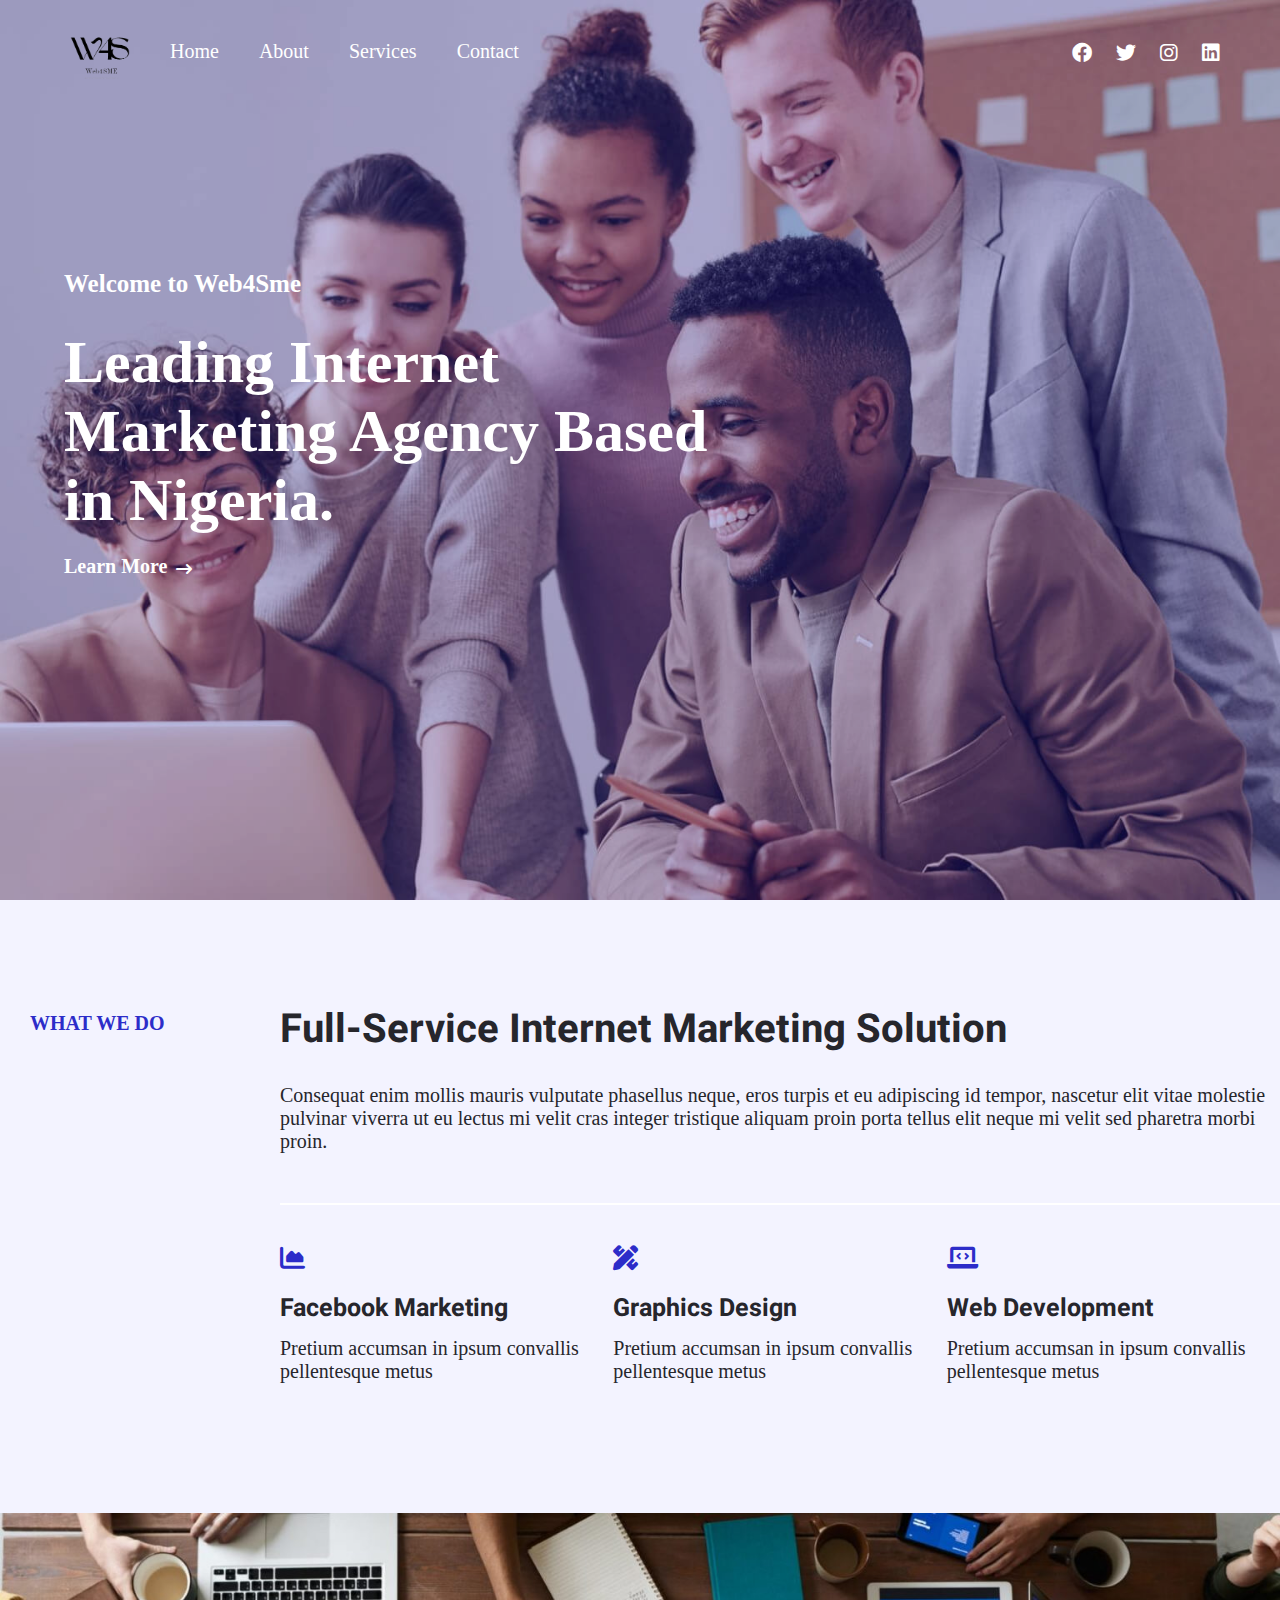
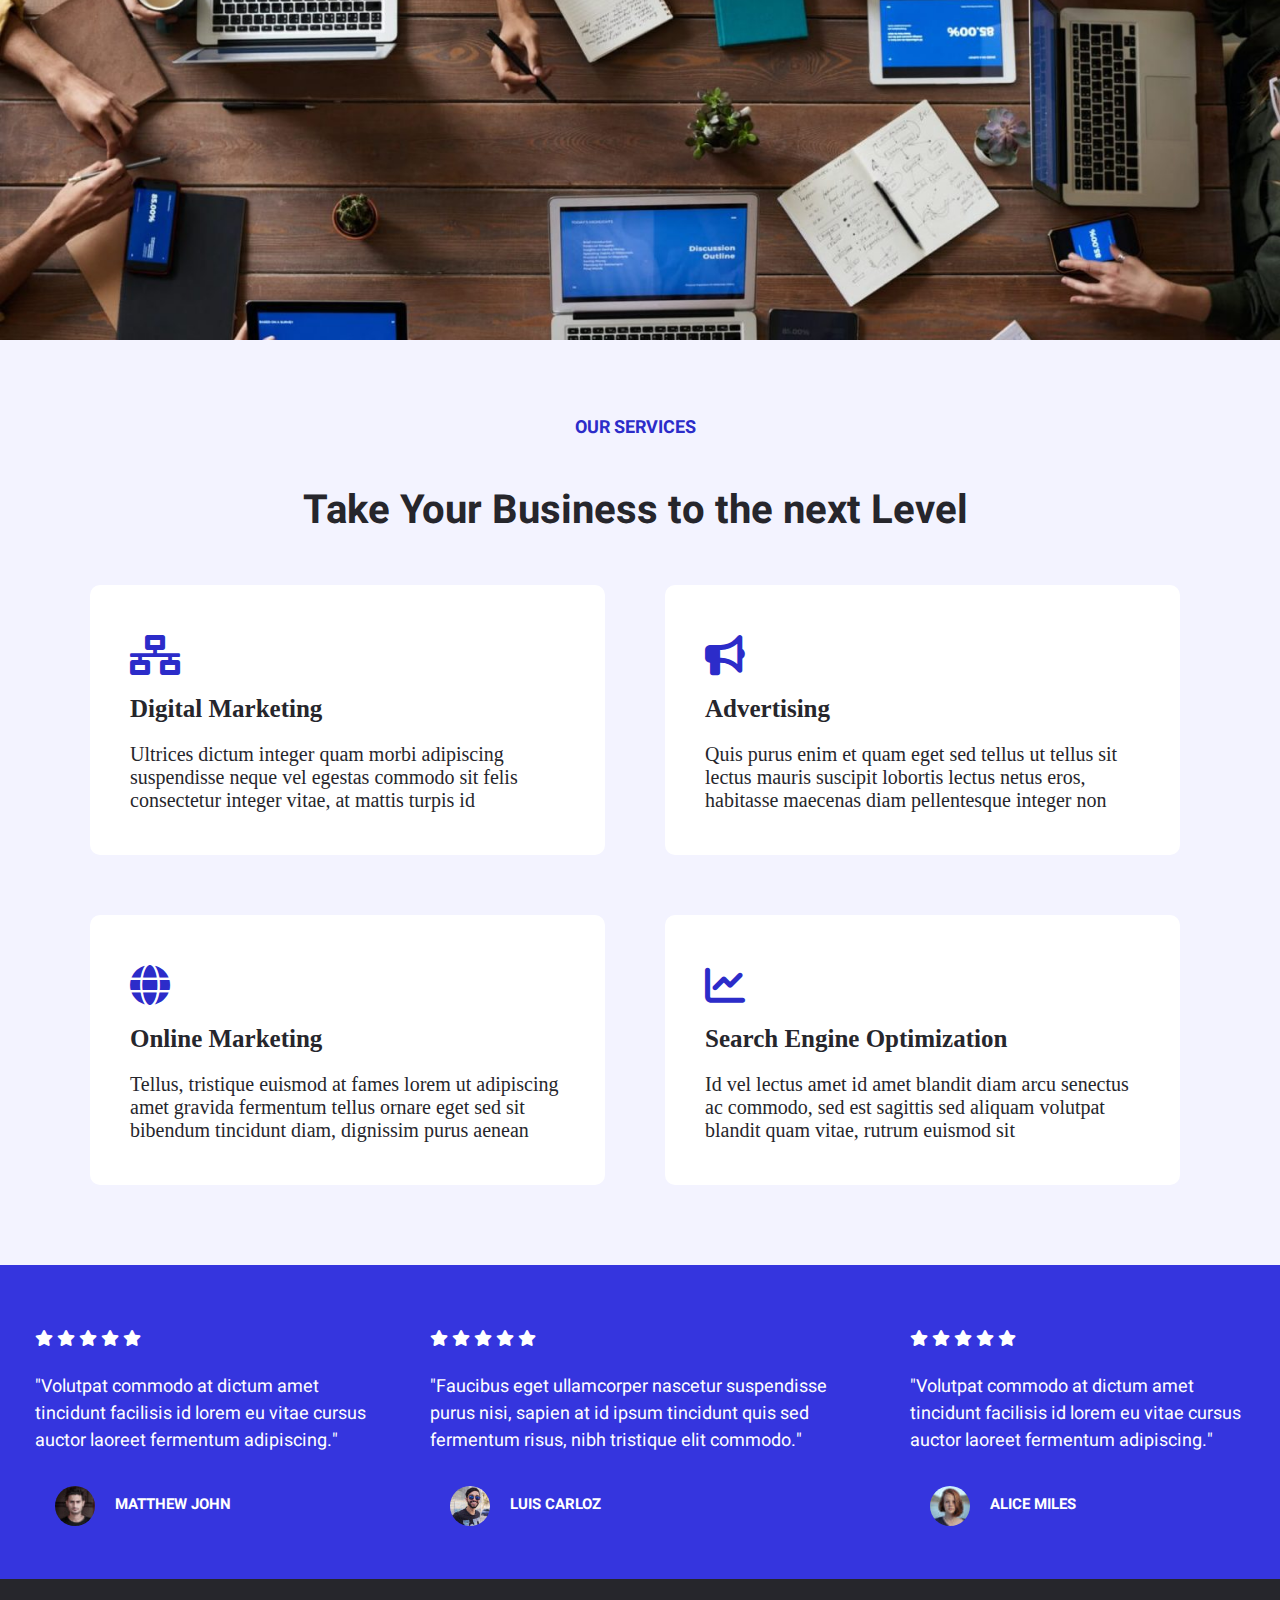
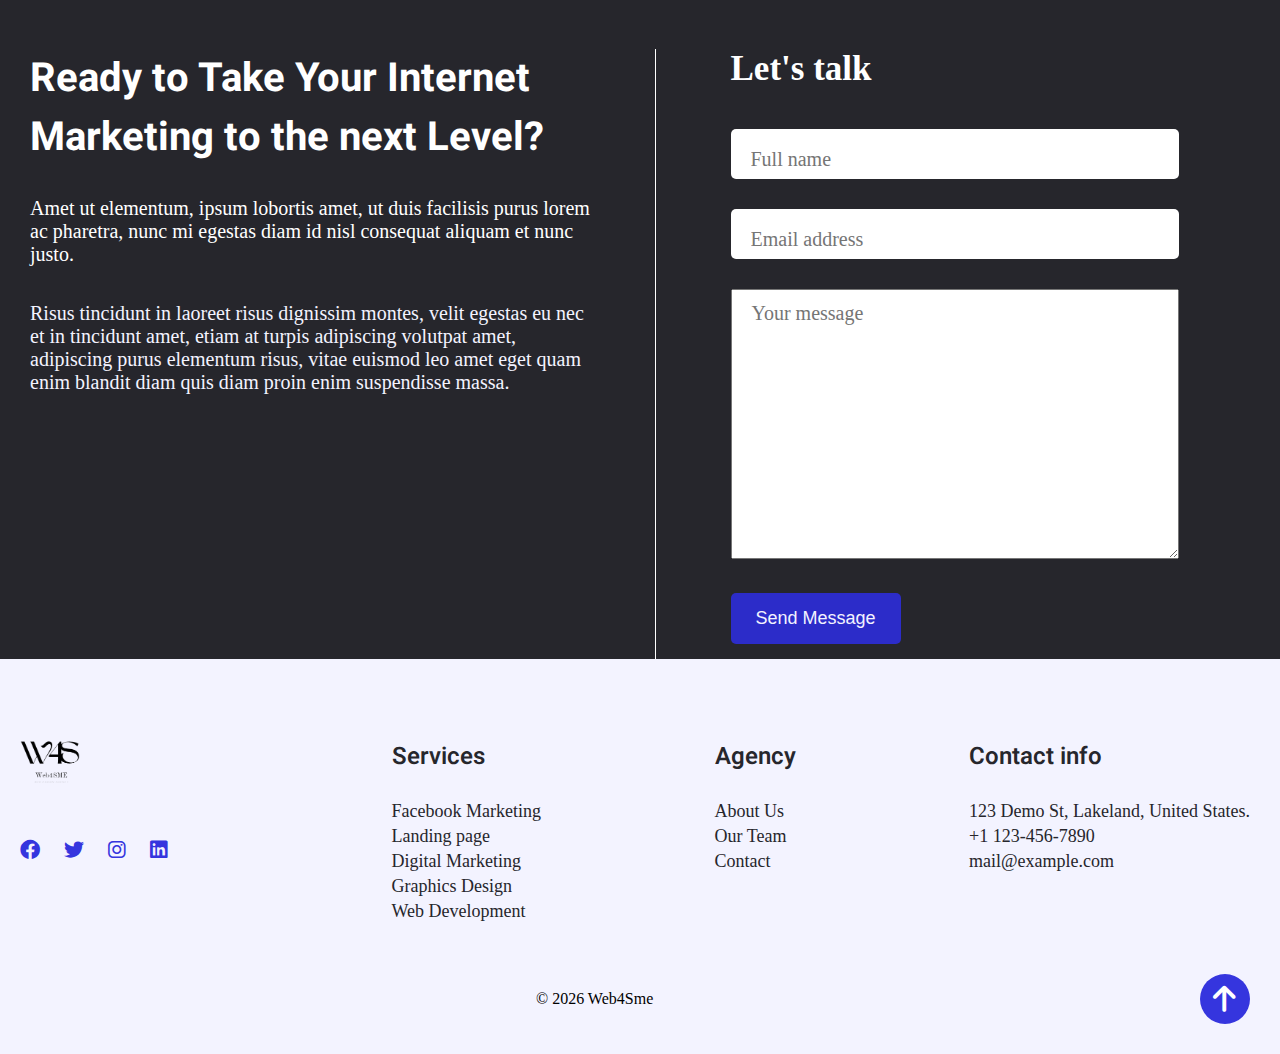
<file: index.html>
<!DOCTYPE html>
<html lang="en">
<head>
    <meta charset="UTF-8">
    <meta name="viewport" content="width=device-width, initial-scale=1.0">
    <link rel="shortcut icon" href="images/favicon-16x16.png" type="image/x-icon">
    <link rel="stylesheet" href="css/home.css">
    <link rel="stylesheet" href="css/all.css">
    <link href="https://fonts.googleapis.com/css2?family=Brygada+1918:ital,wght@0,400;0,500;0,600;0,700;1,400;1,500;1,600&family=Heebo:wght@400;500;600;700&family=Merienda:wght@300;500;600&family=Roboto+Flex:opsz,wght@8..144,400;8..144,500;8..144,600;8..144,700&family=Roboto:ital,wght@0,400;0,500;1,400;1,500&display=swap" rel="stylesheet">    <title>Web4Sme</title>
</head>
<body>
    <header class="nav-container">
        <div class="overlaydark"></div>
        <div class="overlay container"></div>
            <div class="nav-items">
                <div class="nav-left-links">
                    <a href="home.html"><img class="nav-logo" src="images/web4sme-logo.png" alt="logo"></a>
                    <i id="openBtn" class="fas fa-bars"></i>
                    <div class="nav-links">
                        <ul class="nav-links-lists">
                            <li> <a href="index.html">Home</a></li>
                            <li> <a href="about.html">About</a></li>
                            <li> <a href="services.html">Services</a></li>
                            <li> <a href="contact.html">Contact</a></li>
                        </ul>
                            <i id="closeBtn" class="fa fa-times"></i>
                    </div>
                </div>
                <div class="nav-right-links">
                    <div class="social-icons">
                        <a href=""><i class="fab fa-facebook"></i></a>
                        <a href=""><i class="fab fa-twitter"></i></a>
                        <a href=""><i class="fab fa-instagram"></i></a>
                        <a href=""><i class="fab fa-linkedin"></i></a>
                    </div>
                </div>
        </div>
    </header>
<!-- Home Section -->
<div class="home-container">
    <div class="home">
        <div class="home-text">
            <h1>Welcome to Web4Sme</h1>
            <h2>Leading Internet Marketing Agency Based in Nigeria.</h2>
            <span class="learn-more">
                <a href="#">learn more</a>
                <i class="fa fa-arrow-right-long"></i>
            </span>
        </div>
    </div>
</div>
<!-- OUR SERVICES -->
<section class="our-services-container">
    <div class="our-services">
        <div class="our-service-text">
            <h1>what we do</h1>
        </div>
        <div class="full-services">
            <div class="full-services-desc">
                <h2>full-service internet marketing solution</h2>
                <p>
                    Consequat enim mollis mauris vulputate phasellus neque, eros turpis et eu adipiscing id tempor, 
                    nascetur elit vitae molestie pulvinar viverra ut eu lectus mi velit 
                    cras integer tristique aliquam proin porta tellus elit neque mi velit sed pharetra 
                    morbi proin.
                </p>
                <div class="service-divider"></div>
                <div class="services-option">
                    <div class="services-desc">
                        <i class="fas fa-area-chart"></i>
                        <h4>Facebook marketing</h4>
                        <p>
                            Pretium accumsan in ipsum convallis pellentesque metus
                        </p>
                    </div>
                    <div class="services-desc">
                        <i class="fas fa-pen-ruler"></i>
                        <h4>Graphics Design</h4>
                        <p>
                            Pretium accumsan in ipsum convallis pellentesque metus
                        </p>
                    </div>
                    <div class="services-desc">
                        <i class="fas fa-laptop-code"></i>
                        <h4>Web Development</h4>
                        <p>
                            Pretium accumsan in ipsum convallis pellentesque metus
                        </p>
                    </div>
                </div>
            </div>
        </div>
    </div>
    <div class="service-img">
        <img src="images/digital-img.jpg" alt="">
    </div>
</section>
<!-- BUSINESS PORT SECTION -->
<section class="business-portfolio-container">
    <div class="business-portfolio">
        <div class="business-heading">
            <h3>our services</h3>
            <h1>Take Your Business to the next Level</h1>
        </div>
        <div class="business-container">
            <div class="business-brand">
                <i class="fas fa-network-wired"></i>
                <h4>digital marketing</h4>
                <p>
                    Ultrices dictum integer quam morbi adipiscing suspendisse neque vel egestas 
                    commodo sit felis consectetur integer vitae, 
                    at mattis turpis id
                </p>
            </div>
            <div class="business-brand">
                <i class="fas fa-bullhorn"></i>
                <h4>advertising</h4>
                <p>
                    Quis purus enim et quam eget sed tellus ut tellus sit 
                    lectus mauris suscipit lobortis lectus netus eros, 
                    habitasse maecenas diam pellentesque integer non
                </p>
            </div>
            <div class="business-brand">
                <i class="fas fa-globe"></i>
                <h4>online marketing</h4>
                <p>
                    Tellus, tristique euismod at fames lorem ut adipiscing amet gravida fermentum tellus ornare 
                    eget sed sit bibendum tincidunt diam, dignissim purus aenean
                </p>
            </div>
            <div class="business-brand">
                <i class="fas fa-chart-line"></i>
                <h4>search engine optimization</h4>
                <p>
                    Id vel lectus amet id amet blandit diam arcu senectus ac commodo, sed est sagittis 
                    sed aliquam volutpat blandit quam vitae, rutrum euismod sit
                </p>
            </div>
        </div>
    </div>
</section>
<!-- REVIEW SECTION CONTAINER -->
<section class="review-container">
    <!-- REVIEWERS -->
    <div class="reviewers">
        <div class="reviewers-info">
            <div class="ratings">
                <i class="fa fa-star"></i>
                <i class="fa fa-star"></i>
                <i class="fa fa-star"></i>
                <i class="fa fa-star"></i>
                <i class="fa fa-star"></i>
            </div>
            <div class="reviewers-info-text">
                <p>
                    "Volutpat commodo at dictum amet tincidunt facilisis id lorem eu 
                    vitae cursus auctor laoreet fermentum adipiscing."
                </p>
                <div class="reviewers-info-info">
                    <div class="reviewers-img">
                        <img src="images/digital-marketing-agency-reviewer-img-1.jpg" alt="">
                    </div>
                    <div class="reviewers-name">
                        <h4>matthew john</h4>
                    </div>
                </div>
            </div>
        </div>
        <div class="reviewers-info">
            <div class="ratings">
                <i class="fa fa-star"></i>
                <i class="fa fa-star"></i>
                <i class="fa fa-star"></i>
                <i class="fa fa-star"></i>
                <i class="fa fa-star"></i>
            </div>
            <div class="reviewers-info-text">
                <p>
                    "Faucibus eget ullamcorper nascetur suspendisse purus nisi, 
                    sapien at id ipsum tincidunt quis sed fermentum risus, nibh tristique elit commodo."
                </p>
                <div class="reviewers-info-info">
                    <div class="reviewers-img">
                        <img src="images/digital-marketing-agency-reviewer-img-2.jpg" alt="">
                    </div>
                    <div class="reviewers-name">
                        <h4>luis carloz</h4>
                    </div>
                </div>
            </div>
        </div>
        <div class="reviewers-info">
            <div class="ratings">
                <i class="fa fa-star"></i>
                <i class="fa fa-star"></i>
                <i class="fa fa-star"></i>
                <i class="fa fa-star"></i>
                <i class="fa fa-star"></i>
            </div>
            <div class="reviewers-info-text">
                <p>
                    "Volutpat commodo at dictum amet tincidunt facilisis id lorem eu 
                    vitae cursus auctor laoreet fermentum adipiscing."
                </p>
                <div class="reviewers-info-info">
                    <div class="reviewers-img">
                        <img src="images/digital-marketing-agency-reviewer-img-3.jpg" alt="">
                    </div>
                    <div class="reviewers-name">
                        <h4>alice miles</h4>
                    </div>
                </div>
            </div>
        </div>
    </div>
</section>
<!-- CONTACT SECTION -->
<section class="contact-us-container">
    <div class="contact-us">
        <div class="contact-us-left">
            <h1>
                Ready to Take Your 
                Internet Marketing to the next Level?
            </h1>
            <p>
                Amet ut elementum, ipsum lobortis amet, ut duis facilisis purus lorem ac pharetra, 
                nunc mi egestas diam id nisl consequat aliquam et nunc justo.
            </p>
            <br>
            <br>
            <span>
                Risus tincidunt in laoreet risus dignissim montes, velit egestas eu nec et in tincidunt amet, etiam at turpis adipiscing volutpat amet, adipiscing purus elementum risus, vitae euismod leo amet eget quam enim 
                blandit diam quis diam proin enim suspendisse massa.
            </span>
        </div>
        <div class="contact-divider"></div>
        <div class="contact-us-right">
            <h2>Let's talk</h2>
            <form>
                <input type="text" placeholder="Full name">
                <br>
                <input type="email" name="email" id="" placeholder="Email address">
                <br>
                <textarea class="textarea-field" name="message" id="message" placeholder="Your message"></textarea>
                <br>
                <button class="submit">send message</button>
            </form>
        </div>
    </div>
</section>
<!-- FOOTER SECTION CONTAINER -->
<section class="footer-container">
    <div class="footer">
        <div class="footer-items">
            <div class="footer-logo">
                <img src="images/web4sme-logo.png" class="footer--logo" alt="">
                <div class="footer-social">
                    <a href=""><i class="fab fa-facebook"></i></a>
                    <a href=""><i class="fab fa-twitter"></i></a>
                    <a href=""><i class="fab fa-instagram"></i></a>
                    <a href=""><i class="fab fa-linkedin"></i></a>
                </div>
            </div>
            <div class="service-list  footer-lists">
                <h2>Services</h2>
                <p> Facebook Marketing</p>
                <p> Landing page</p>    
                <p> Digital Marketing </p>    
                <p> Graphics Design</p>
                <p> Web Development</p>
            </div>
            <div class="agency-list footer-lists">
                <h2>Agency</h2>
                <p> About Us </p>
                <p> Our Team </p>    
                <p> Contact </p>
            </div>
            <div class="contact-info footer-lists">
                <h2>Contact info</h2>
                <p>
                    123 Demo St, Lakeland, United States.
                </p>
                <p>+1 123-456-7890</p>
                <p>mail@example.com</p>
            </div>
        </div>
    </div>
    <div class="contact-divider"></div>
    <div class="copyright">
        <p > &copy; <span class="date"></span> Web4Sme</p>
        <div class="scroll-home">
            <a href="#"><i class="fas fa-arrow-up"></i></a> 
        </div>
    </div>
</section>
<script src="app.js"></script>
</body>
</html>
</file>
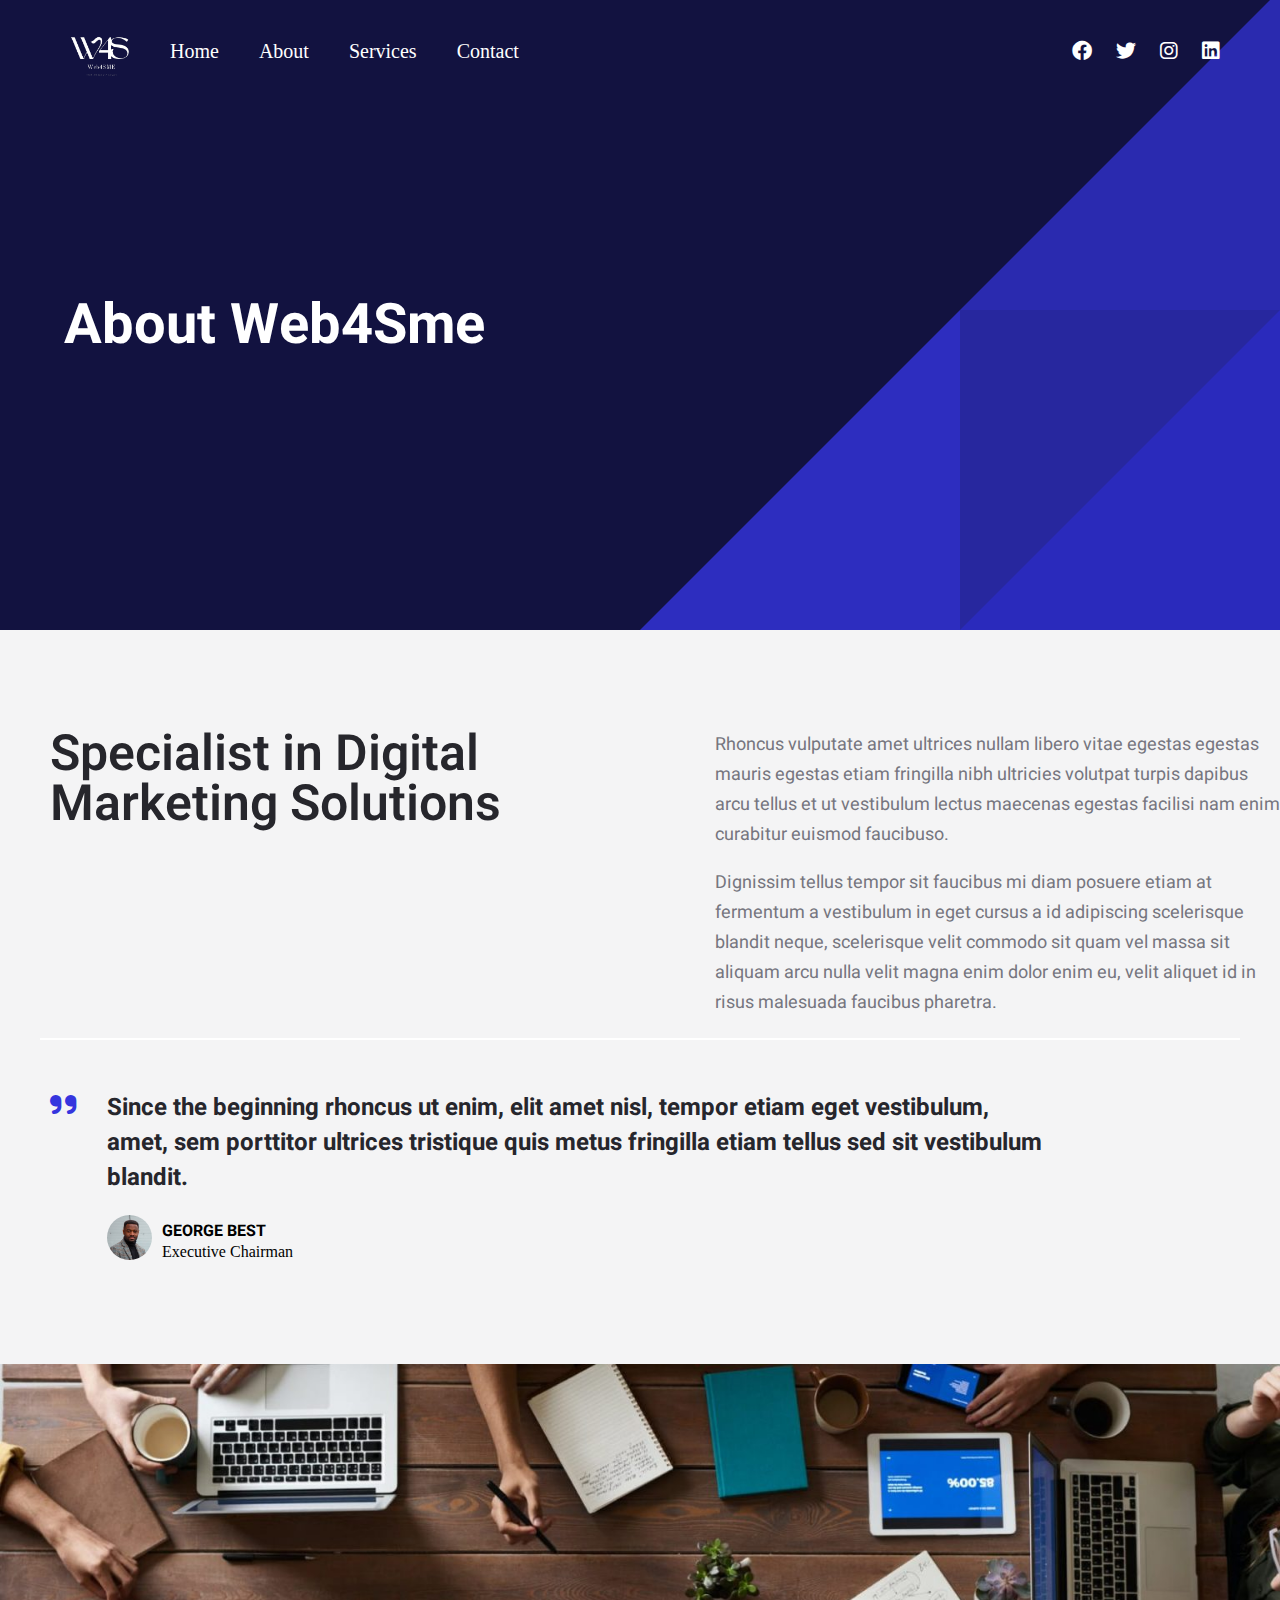
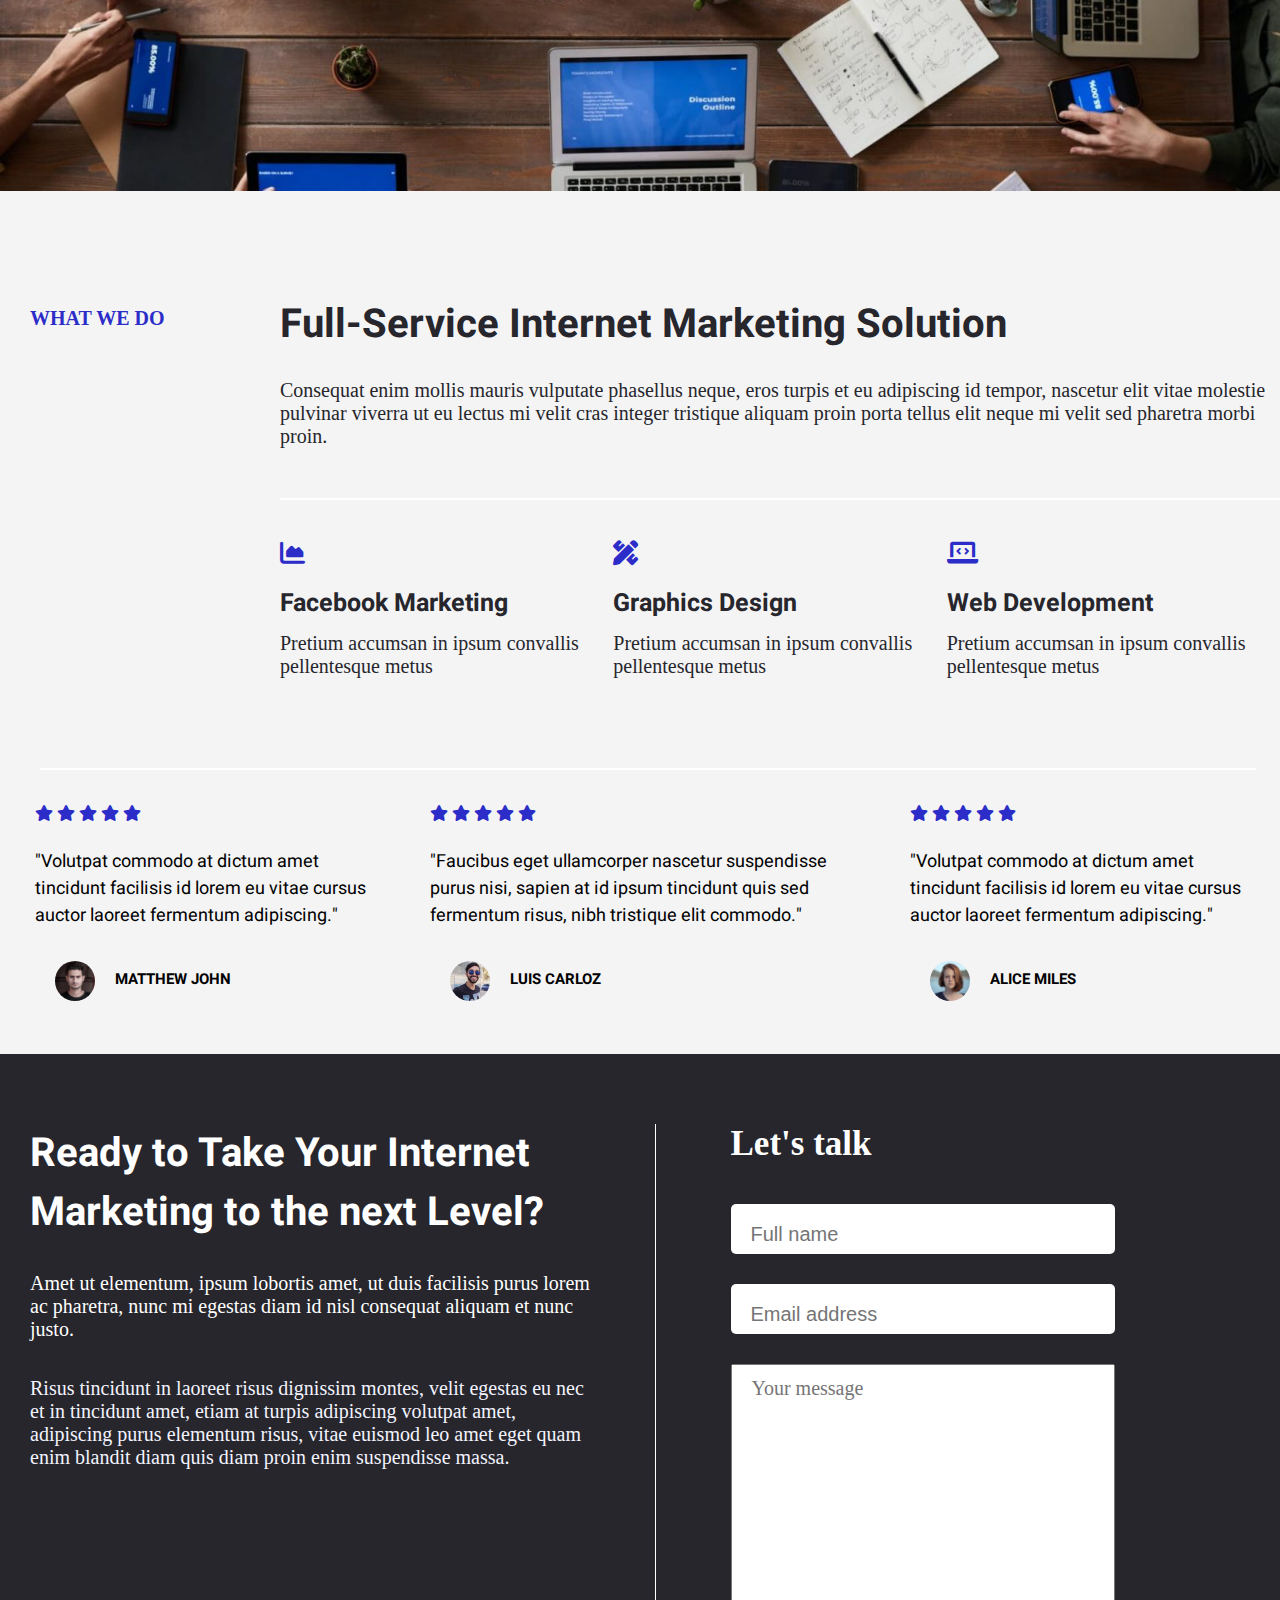
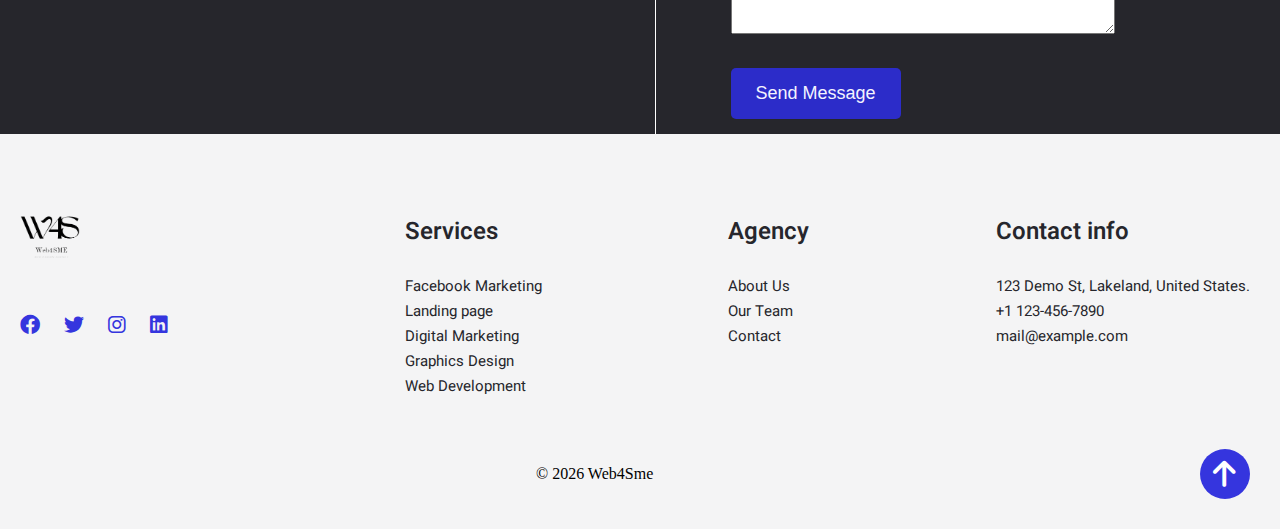
<file: about.html>
<!DOCTYPE html>
<html lang="en">
<head>
    <meta charset="UTF-8">
    <meta name="viewport" content="width=device-width, initial-scale=1.0">
    <link rel="stylesheet" href="css/all.css">
    <link rel="stylesheet" href="css/about.css">
    <link rel="shortcut icon" href="images/favicon-16x16.png" type="image/x-icon">
    <link href="https://fonts.googleapis.com/css2?family=Brygada+1918:ital,wght@0,400;0,500;0,600;0,700;1,400;1,500;1,600&family=Heebo:wght@400;500;600;700&family=Merienda:wght@300;500;600&family=Roboto+Flex:opsz,wght@8..144,400;8..144,500;8..144,600;8..144,700&family=Roboto:ital,wght@0,400;0,500;1,400;1,500&display=swap" rel="stylesheet">
    <title> About - Web4Sme </title>
</head>
<body>
    <header class="nav-container">
        <div class="overlaydark"></div>
        <div class="overlay container"></div>
            <div class="nav-items">
                <div class="nav-left-links">
                    <a href="home.html"><img class="nav-logo" src="images/web4smeBlack-removebg-preview.png" alt="logo"></a>
                    <i id="openBtn" class="fas fa-bars"></i>
                    <div class="nav-links">
                        <ul class="nav-links-lists">
                            <li> <a href="index.html">Home</a></li>
                            <li> <a href="about.html">About</a></li>
                            <li> <a href="services.html">Services</a></li>
                            <li> <a href="contact.html">Contact</a></li>
                        </ul>
                            <i id="closeBtn" class="fa fa-times"></i>
                    </div>
                </div>
                <div class="nav-right-links">
                    <div class="social-icons">
                        <a href=""><i class="fab fa-facebook"></i></a>
                        <a href=""><i class="fab fa-twitter"></i></a>
                        <a href=""><i class="fab fa-instagram"></i></a>
                        <a href=""><i class="fab fa-linkedin"></i></a>
                    </div>
                </div>
        </div>
        <!-- ABOUT SECTION -->
        <div class="about-container">
            <div class="about">
                <h1>About Web4Sme</h1>
            </div>
        </div>
    </header>
<!-- ABOUT INFO CONTAINER -->
<section class="about-service-container">
        <div class="about-service">
            <div class="about-heading">
                <h1>Specialist in Digital Marketing Solutions</h1>
            </div>
            <div class="about-description">
                <p>
                    Rhoncus vulputate amet ultrices nullam libero vitae egestas egestas mauris egestas etiam
                    fringilla nibh ultricies volutpat turpis dapibus arcu tellus 
                    et ut vestibulum lectus maecenas egestas facilisi nam enim 
                    curabitur euismod faucibuso.
                </p>
                <br>
                <p>
                    Dignissim tellus tempor sit faucibus mi diam posuere 
                    etiam at fermentum a vestibulum in eget cursus a id 
                    adipiscing scelerisque blandit neque, 
                    scelerisque velit commodo sit quam vel massa sit 
                    aliquam arcu nulla velit magna enim dolor enim eu, 
                    velit aliquet id in risus malesuada faucibus pharetra.
                </p>
            </div>
        </div>
        <div class="about-divider"></div>
        <div class="about-testimonial-cont">
            <div class="about-quote">
                <i class="fas fa-quote-right"></i>
            </div>
            <div class="about-testimonial">
                <p>
                    Since the beginning rhoncus ut enim, elit amet nisl, 
                    tempor etiam eget vestibulum, amet, sem porttitor ultrices tristique 
                    quis metus fringilla etiam tellus sed sit vestibulum blandit.
                </p>
                <div class="about-test-cont">
                    <div class="about-img">
                        <img src="images/digital-marketing-agency-executive-chariman-img.jpg" alt="">
                    </div>
                    <div class="about-test-info">
                        <h4>George best</h4>
                        <span>Executive Chairman</span>
                    </div>
                </div>
            </div>
        </div>
        <div class="service-img">
            <img src="images/digital-img.jpg" alt="">
        </div>
</section>
<!-- OUR SERVICES -->
<section class="our-services-container">
    <div class="our-services">
        <div class="our-service-text">
            <h1>what we do</h1>
        </div>
        <div class="full-services">
            <div class="full-services-desc">
                <h2>full-service internet marketing solution</h2>
                <p>
                    Consequat enim mollis mauris vulputate phasellus neque, eros turpis et eu adipiscing id tempor, 
                    nascetur elit vitae molestie pulvinar viverra ut eu lectus mi velit 
                    cras integer tristique aliquam proin porta tellus elit neque mi velit sed pharetra 
                    morbi proin.
                </p>
                <div class="service-divider"></div>
                <div class="services-option">
                    <div class="services-desc">
                        <i class="fas fa-area-chart"></i>
                        <h4>Facebook marketing</h4>
                        <p>
                            Pretium accumsan in ipsum convallis pellentesque metus
                        </p>
                    </div>
                    <div class="services-desc">
                        <i class="fas fa-pen-ruler"></i>
                        <h4>Graphics Design</h4>
                        <p>
                            Pretium accumsan in ipsum convallis pellentesque metus
                        </p>
                    </div>
                    <div class="services-desc">
                        <i class="fas fa-laptop-code"></i>
                        <h4>Web Development</h4>
                        <p>
                            Pretium accumsan in ipsum convallis pellentesque metus
                        </p>
                    </div>
                </div>
            </div>
        </div>
    </div>
</section>
<!-- REVIEWERS CONTAINER -->
<div class="reviewers-divider"></div>
<section class="reviewers-container">
    <div class="reviewers">
        <div class="reviewers-info">
            <div class="ratings">
                <i class="fa fa-star"></i>
                <i class="fa fa-star"></i>
                <i class="fa fa-star"></i>
                <i class="fa fa-star"></i>
                <i class="fa fa-star"></i>
            </div>
            <div class="reviewers-info-text">
                <p>
                    "Volutpat commodo at dictum amet tincidunt facilisis id lorem eu 
                    vitae cursus auctor laoreet fermentum adipiscing."
                </p>
                <div class="reviewers-info-info">
                    <div class="reviewers-img">
                        <img src="images/digital-marketing-agency-reviewer-img-1.jpg" alt="">
                    </div>
                    <div class="reviewers-name">
                        <h4>matthew john</h4>
                    </div>
                </div>
            </div>
        </div>
        <div class="reviewers-info">
            <div class="ratings">
                <i class="fa fa-star"></i>
                <i class="fa fa-star"></i>
                <i class="fa fa-star"></i>
                <i class="fa fa-star"></i>
                <i class="fa fa-star"></i>
            </div>
            <div class="reviewers-info-text">
                <p>
                    "Faucibus eget ullamcorper nascetur suspendisse purus nisi, 
                    sapien at id ipsum tincidunt quis sed fermentum risus, nibh tristique elit commodo."
                </p>
                <div class="reviewers-info-info">
                    <div class="reviewers-img">
                        <img src="images/digital-marketing-agency-reviewer-img-2.jpg" alt="">
                    </div>
                    <div class="reviewers-name">
                        <h4>luis carloz</h4>
                    </div>
                </div>
            </div>
        </div>
        <div class="reviewers-info">
            <div class="ratings">
                <i class="fa fa-star"></i>
                <i class="fa fa-star"></i>
                <i class="fa fa-star"></i>
                <i class="fa fa-star"></i>
                <i class="fa fa-star"></i>
            </div>
            <div class="reviewers-info-text">
                <p>
                    "Volutpat commodo at dictum amet tincidunt facilisis id lorem eu 
                    vitae cursus auctor laoreet fermentum adipiscing."
                </p>
                <div class="reviewers-info-info">
                    <div class="reviewers-img">
                        <img src="images/digital-marketing-agency-reviewer-img-3.jpg" alt="">
                    </div>
                    <div class="reviewers-name">
                        <h4>alice miles</h4>
                    </div>
                </div>
            </div>
        </div>
    </div>
</section>
<!-- CONTACT SECTION -->
<section class="contact-us-container">
    <div class="contact-us">
        <div class="contact-us-left">
            <h1>
                Ready to Take Your 
                Internet Marketing to the next Level?
            </h1>
            <p>
                Amet ut elementum, ipsum lobortis amet, ut duis facilisis purus lorem ac pharetra, 
                nunc mi egestas diam id nisl consequat aliquam et nunc justo.
            </p>
            <br>
            <br>
            <span>
                Risus tincidunt in laoreet risus dignissim montes, velit egestas eu nec et in tincidunt amet, etiam at turpis adipiscing volutpat amet, adipiscing purus elementum risus, vitae euismod leo amet eget quam enim 
                blandit diam quis diam proin enim suspendisse massa.
            </span>
        </div>
        <div class="contact-divider"></div>
        <div class="contact-us-right">
            <h2>Let's talk</h2>
            <form>
                <input type="text" placeholder="Full name">
                <br>
                <input type="email" name="email" id="" placeholder="Email address">
                <br>
                <textarea  class="textarea-field" name="message" id="message" placeholder="Your message"></textarea>
                <br>
                <button class="submit">send message</button>
            </form>
        </div>
    </div>
</section>
<!-- FOOTER SECTION CONTAINER -->
<section class="footer-container">
    <div class="footer">
        <div class="footer-items">
            <div class="footer-logo">
                <img src="images/web4sme-logo.png" class="footer--logo" alt="">
                <div class="footer-social">
                    <a href=""><i class="fab fa-facebook"></i></a>
                    <a href=""><i class="fab fa-twitter"></i></a>
                    <a href=""><i class="fab fa-instagram"></i></a>
                    <a href=""><i class="fab fa-linkedin"></i></a>
                </div>
            </div>
            <div class="service-list  footer-lists">
                <h2>Services</h2>
                <p> Facebook Marketing</p>
                <p> Landing page</p>    
                <p> Digital Marketing </p>    
                <p> Graphics Design</p>
                <p> Web Development</p>
            </div>
            <div class="agency-list footer-lists">
                <h2>Agency</h2>
                <p> About Us </p>
                <p> Our Team </p>    
                <p> Contact </p>
            </div>
            <div class="contact-info footer-lists">
                <h2>Contact info</h2>
                <p>
                    123 Demo St, Lakeland, United States.
                </p>
                <p>+1 123-456-7890</p>
                <p>mail@example.com</p>
            </div>
        </div>
    </div>
    <div class="contact-divider"></div>
    <div class="copyright">
        <p > &copy; <span class="date"></span> Web4Sme</p>
        <div class="scroll-home">
            <a href="#"><i class="fas fa-arrow-up"></i></a> 
        </div>
    </div>
</section>
    <script src="app.js"></script>
</body>
</html>
</file>
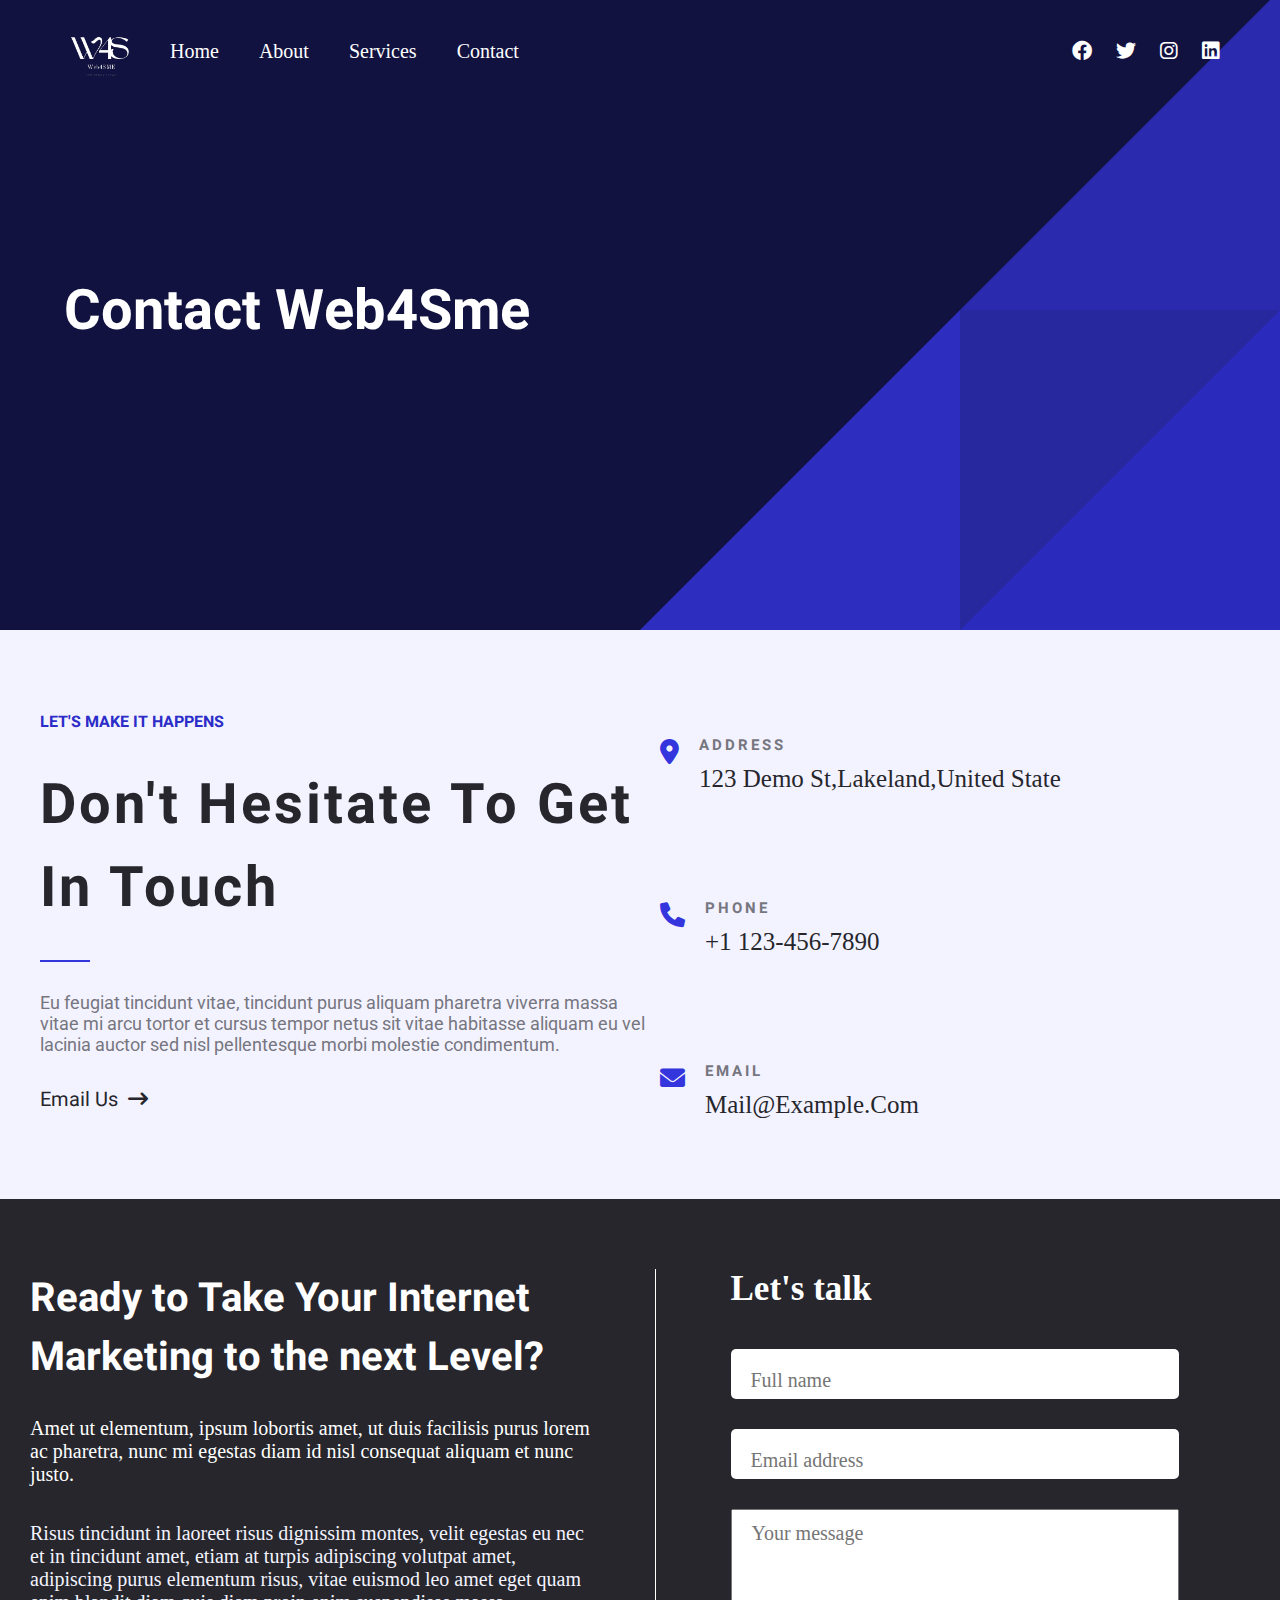
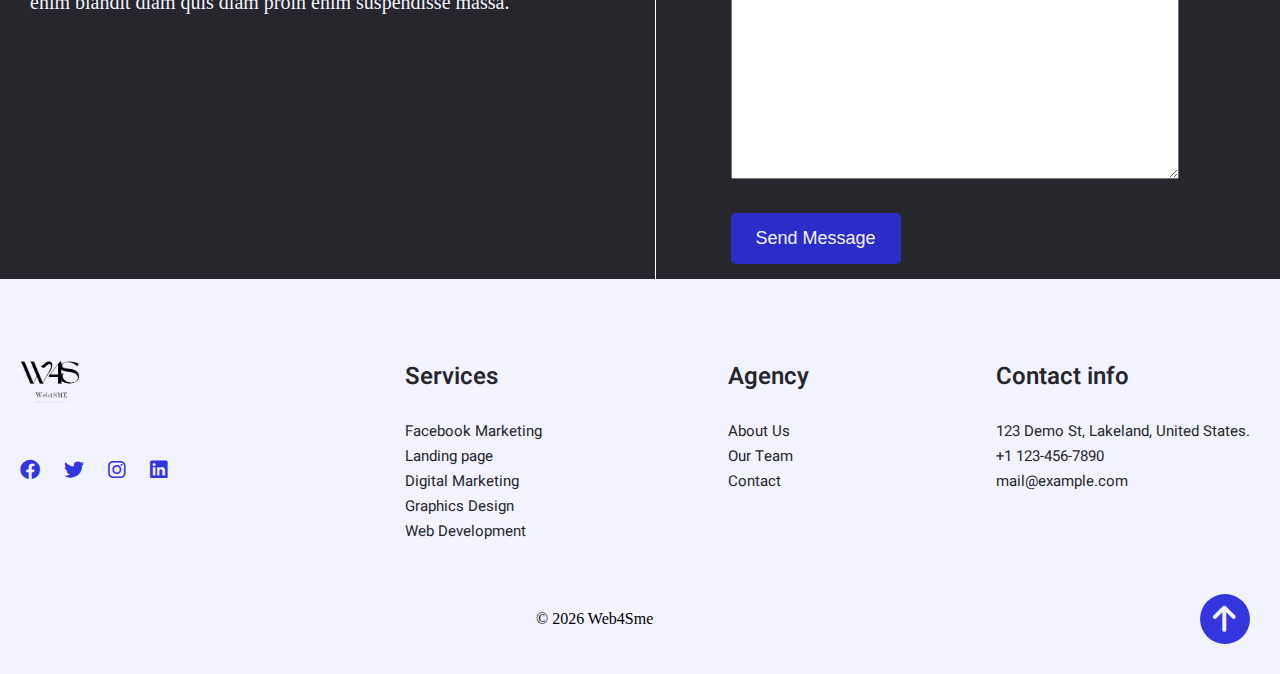
<file: contact.html>
<!DOCTYPE html>
<html lang="en">
<head>
    <meta charset="UTF-8">
    <meta name="viewport" content="width=device-width, initial-scale=1.0">
    <link rel="stylesheet" href="css/all.css">
    <link rel="stylesheet" href="css/contact.css">
    <link rel="shortcut icon" href="images/favicon-16x16.png" type="image/x-icon">
    <link href="https://fonts.googleapis.com/css2?family=Brygada+1918:ital,wght@0,400;0,500;0,600;0,700;1,400;1,500;1,600&family=Heebo:wght@400;500;600;700&family=Merienda:wght@300;500;600&family=Roboto+Flex:opsz,wght@8..144,400;8..144,500;8..144,600;8..144,700&family=Roboto:ital,wght@0,400;0,500;1,400;1,500&display=swap" rel="stylesheet">
    <title>Contact - Web4Sme </title>
</head>
<body>
    <header class="nav-container">
        <div class="overlaydark"></div>
        <div class="overlay container"></div>
            <div class="nav-items">
                <div class="nav-left-links">
                    <a href="home.html"><img class="nav-logo" src="images/web4smeBlack-removebg-preview.png" alt="logo"></a>
                    <i id="openBtn" class="fas fa-bars"></i>
                    <div class="nav-links">
                        <ul class="nav-links-lists">
                            <li> <a href="index.html">Home</a></li>
                            <li> <a href="about.html">About</a></li>
                            <li> <a href="services.html">Services</a></li>
                            <li> <a href="contact.html">Contact</a></li>
                        </ul>
                            <i id="closeBtn" class="fa fa-times"></i>
                    </div>
                </div>
                <div class="nav-right-links">
                    <div class="social-icons">
                        <a href=""><i class="fab fa-facebook"></i></a>
                        <a href=""><i class="fab fa-twitter"></i></a>
                        <a href=""><i class="fab fa-instagram"></i></a>
                        <a href=""><i class="fab fa-linkedin"></i></a>
                    </div>
                </div>
        </div>
        <!-- ABOUT SECTION -->
        <div class="contact-container">
            <div class="contact">
                <h1>Contact Web4Sme</h1>
            </div>
        </div>
    </header>
    <!-- GET IN TOUCH SECTION -->
    <section class="get-in-touch-section">
        <div class="get-in-touch-container">
            <div class="get-in-touch">
                <div class="get-in-touch-left">
                    <h4>let's make it happens</h4>
                    <h2>don't hesitate to get in touch</h2>
                    <div class="divider"></div>
                    <p>
                        Eu feugiat tincidunt vitae, tincidunt purus aliquam pharetra viverra 
                        massa vitae mi arcu tortor et cursus tempor netus sit vitae 
                        habitasse aliquam eu vel lacinia auctor sed nisl pellentesque morbi molestie condimentum.
                    </p>
                    <a href="">
                        Email Us
                        <i class="fa fa-arrow-right-long"></i>
                    </a>
                </div>
                <div class="get-in-touch-right">
                    <div class="get-in-touch-info">
                        <i class="fas fa-map-marker-alt"></i>
                        <div class="info-address">
                            <h4>address</h4>
                            <p>123 demo st,lakeland,united state</p>
                        </div>
                    </div>
                    <div class="get-in-touch-info">
                        <i class="fas fa-phone"></i>
                        <div class="info-address">
                            <h4>phone</h4>
                            <p>+1 123-456-7890</p>
                        </div>
                    </div>
                    <div class="get-in-touch-info">
                        <i class="fas fa-envelope"></i>
                        <div class="info-address">
                            <h4>email</h4>
                            <p>mail@example.com</p>
                        </div>
                    </div>
                </div>
            </div>
        </div>
    </section>
    <!-- CONTACT SECTION -->
<section class="contact-us-container">
    <div class="contact-us">
        <div class="contact-us-left">
            <h1>
                Ready to Take Your 
                Internet Marketing to the next Level?
            </h1>
            <p>
                Amet ut elementum, ipsum lobortis amet, ut duis facilisis purus lorem ac pharetra, 
                nunc mi egestas diam id nisl consequat aliquam et nunc justo.
            </p>
            <br>
            <br>
            <span>
                Risus tincidunt in laoreet risus dignissim montes, velit egestas eu nec et in tincidunt amet, etiam at turpis adipiscing volutpat amet, adipiscing purus elementum risus, vitae euismod leo amet eget quam enim 
                blandit diam quis diam proin enim suspendisse massa.
            </span>
        </div>
        <div class="contact-divider"></div>
        <div class="contact-us-right">
            <h2>Let's talk</h2>
            <form>
                <input type="text" placeholder="Full name">
                <br>
                <input type="email" name="email" id="" placeholder="Email address">
                <br>
                <textarea class="textarea-field" name="message" id="message" placeholder="Your message"></textarea>
                <br>
                <button class="submit">send message</button>
            </form>
        </div>
    </div>
</section>
<!-- FOOTER SECTION CONTAINER -->
<section class="footer-container">
    <div class="footer">
        <div class="footer-items">
            <div class="footer-logo">
                <img src="images/web4sme-logo.png" class="footer--logo" alt="">
                <div class="footer-social">
                    <a href=""><i class="fab fa-facebook"></i></a>
                    <a href=""><i class="fab fa-twitter"></i></a>
                    <a href=""><i class="fab fa-instagram"></i></a>
                    <a href=""><i class="fab fa-linkedin"></i></a>
                </div>
            </div>
            <div class="service-list  footer-lists">
                <h2>Services</h2>
                <p> Facebook Marketing</p>
                <p> Landing page</p>    
                <p> Digital Marketing </p>    
                <p> Graphics Design</p>
                <p> Web Development</p>
            </div>
            <div class="agency-list footer-lists">
                <h2>Agency</h2>
                <p> About Us </p>
                <p> Our Team </p>    
                <p> Contact</p>
            </div>
            <div class="contact-info footer-lists">
                <h2>Contact info</h2>
                <p>
                    123 Demo St, Lakeland, United States.
                </p>
                <p>+1 123-456-7890</p>
                <p>mail@example.com</p>
            </div>
        </div>
    </div>
    <div class="contact-divider"></div>
    <div class="copyright">
        <p > &copy; <span class="date"></span> Web4Sme</p>
        <div class="scroll-home">
            <a href="#"><i class="fas fa-arrow-up"></i></a> 
        </div>
    </div>
</section>
    <script src="app.js"></script>
</body>
</html>
</file>
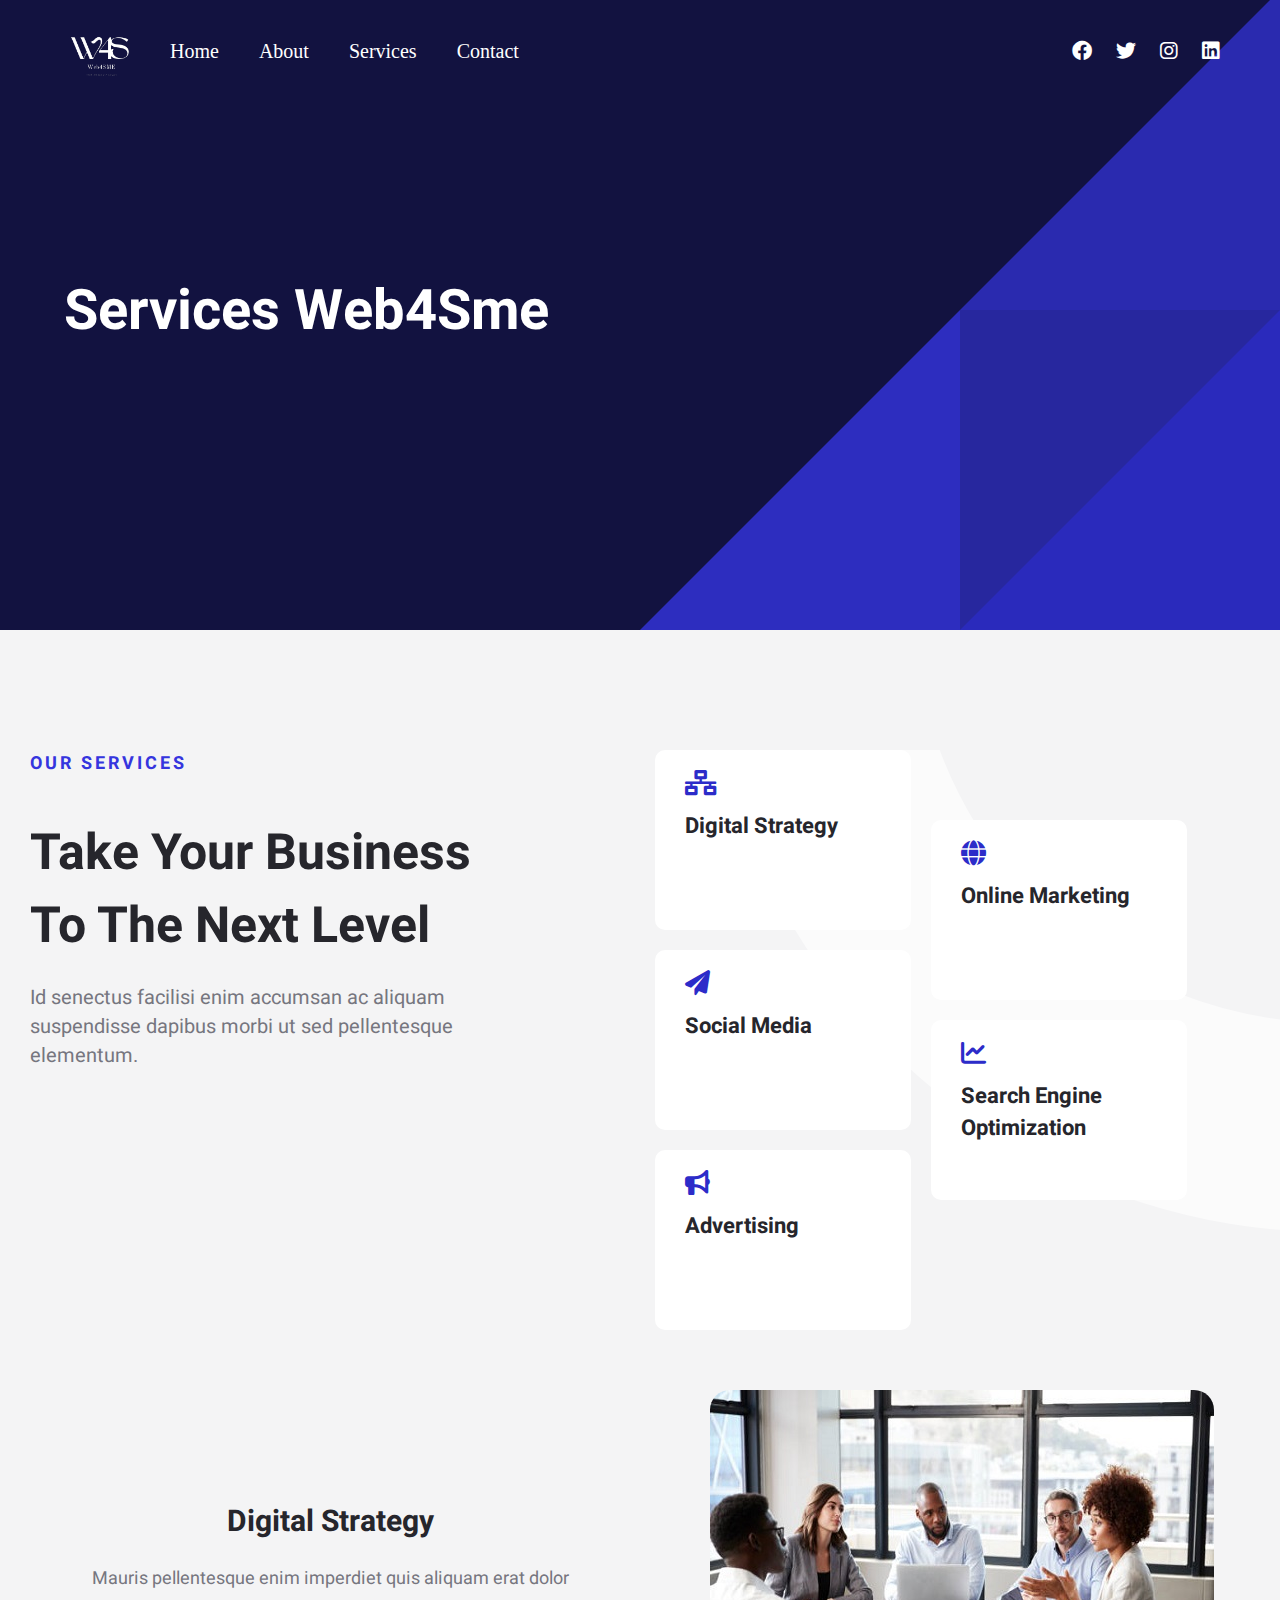
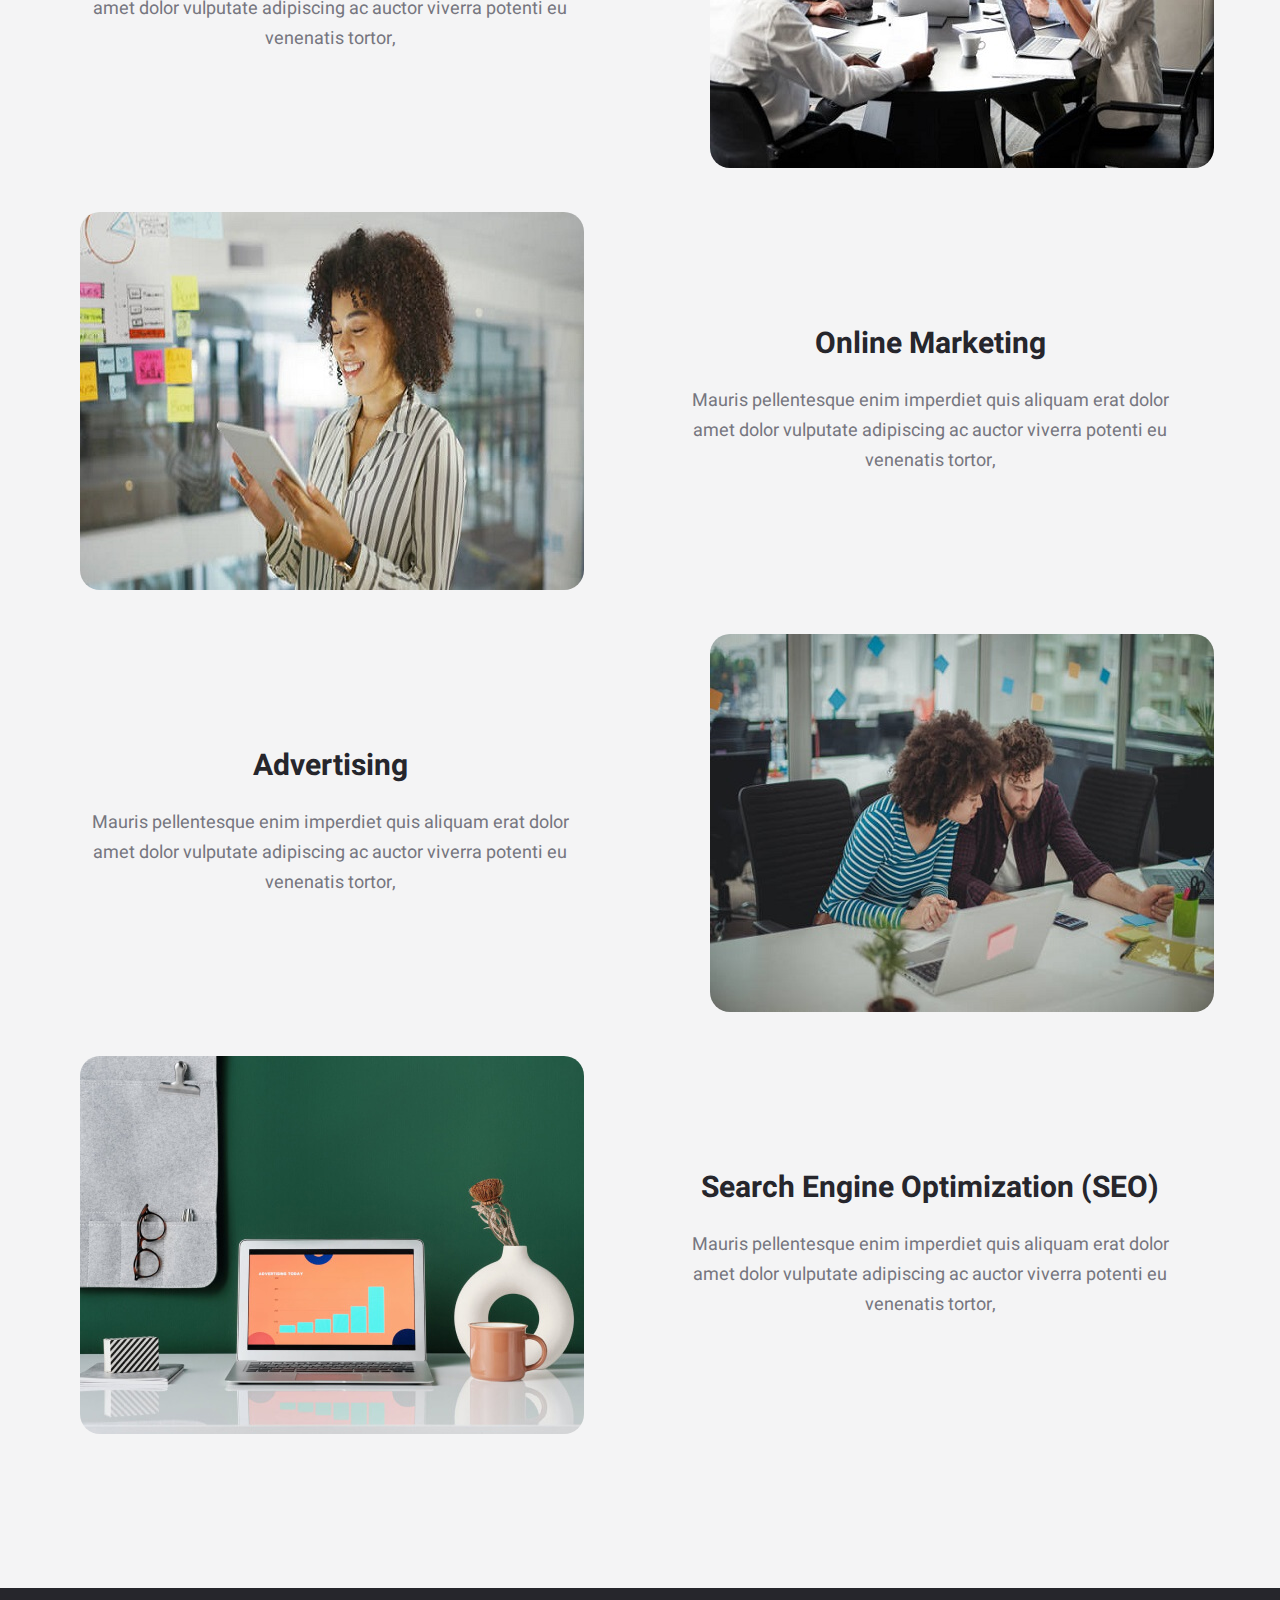
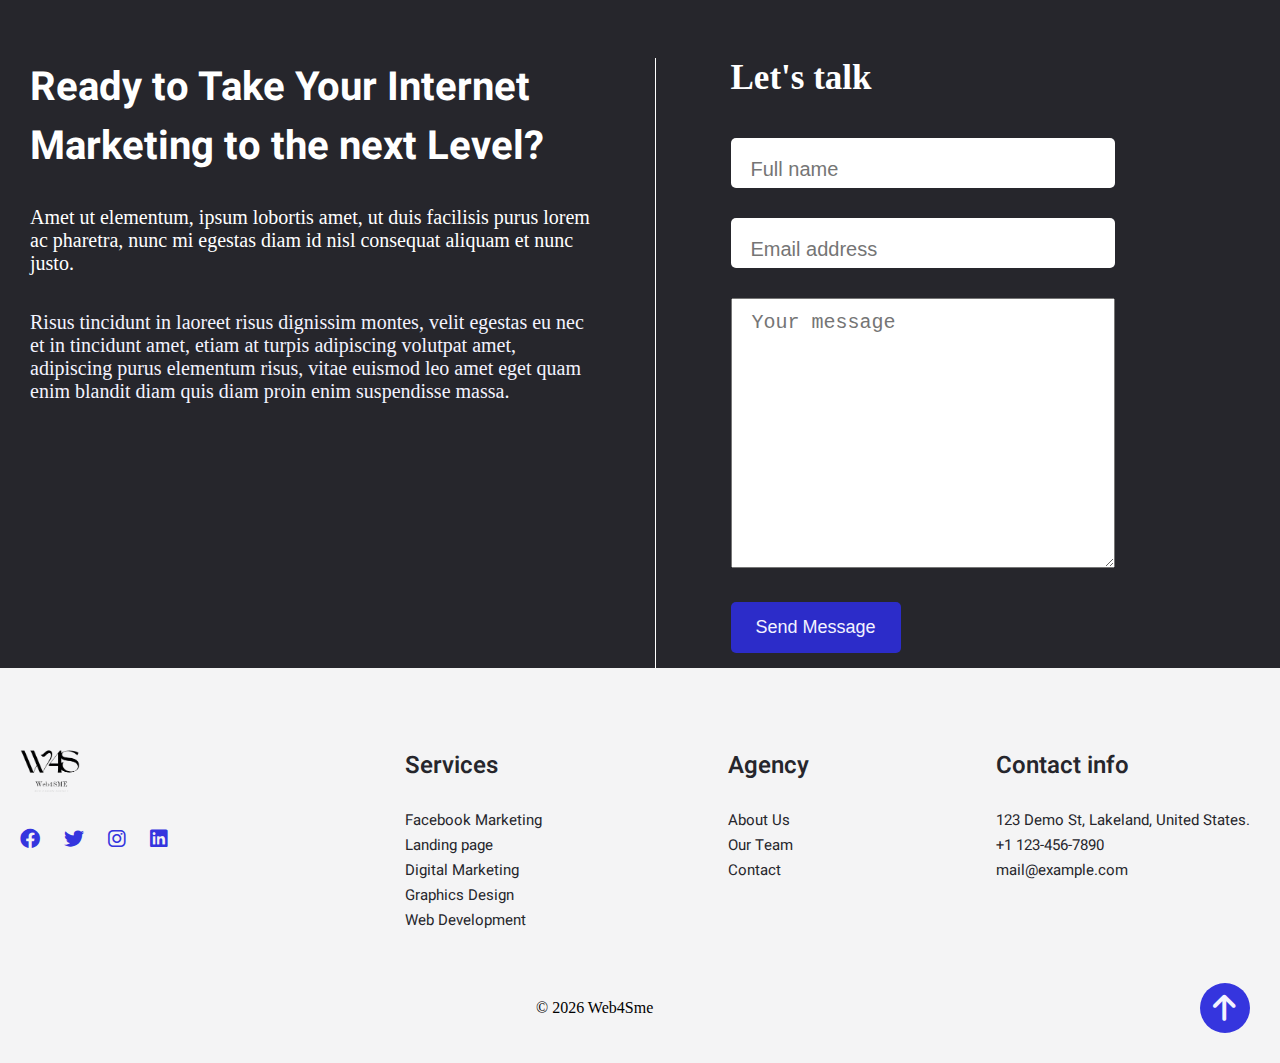
<file: services.html>
<!DOCTYPE html>
<html lang="en">
<head>
    <meta charset="UTF-8">
    <meta name="viewport" content="width=device-width, initial-scale=1.0">
    <link rel="stylesheet" href="css/all.css">
    <link rel="stylesheet" href="css/services.css">
    <link rel="shortcut icon" href="images/favicon-16x16.png" type="image/x-icon">
    <link href="https://fonts.googleapis.com/css2?family=Brygada+1918:ital,wght@0,400;0,500;0,600;0,700;1,400;1,500;1,600&family=Heebo:wght@400;500;600;700&family=Merienda:wght@300;500;600&family=Roboto+Flex:opsz,wght@8..144,400;8..144,500;8..144,600;8..144,700&family=Roboto:ital,wght@0,400;0,500;1,400;1,500&display=swap" rel="stylesheet">
    <title> Services - Web4Sme </title>
</head>
<body>
    <!-- NAVIGATION SECTION -->
    <header class="nav-container">
        <div class="overlaydark"></div>
        <div class="overlay container"></div>
            <div class="nav-items">
                <div class="nav-left-links">
                    <a href="home.html"><img class="nav-logo" src="images/web4smeBlack-removebg-preview.png" alt="logo"></a>
                    <i id="openBtn" class="fas fa-bars"></i>
                    <div class="nav-links">
                        <ul class="nav-links-lists">
                            <li> <a href="index.html">Home</a></li>
                            <li> <a href="about.html">About</a></li>
                            <li> <a href="services.html">Services</a></li>
                            <li> <a href="contact.html">Contact</a></li>
                        </ul>
                            <i id="closeBtn" class="fa fa-times"></i>
                    </div>
                </div>
                <div class="nav-right-links">
                    <div class="social-icons">
                        <a href=""><i class="fab fa-facebook"></i></a>
                        <a href=""><i class="fab fa-twitter"></i></a>
                        <a href=""><i class="fab fa-instagram"></i></a>
                        <a href=""><i class="fab fa-linkedin"></i></a>
                    </div>
                </div>
        </div>
        <!-- SERVICE SECTION -->
        <div class="about-container">
            <div class="about">
                <h1>Services Web4Sme</h1>
            </div>
        </div>
    </header>
    <!-- SERVICE CONTAINER -->
    <section class="service-container">
        <div class="service-items">
            <div class="service-left">
                <h2>our services</h2>
                <h3>take your business to the next level</h3>
                <p>
                    Id senectus facilisi enim accumsan ac aliquam 
                    suspendisse dapibus morbi ut sed pellentesque elementum.
                </p>
            </div>
            <div class="service-right">
                <div class="service-right__right">
                        <div class="service-right-bg">
                            <i class="fas fa-network-wired"></i>
                            <h5>digital strategy</h5>
                        </div>
                        <div class="service-right-bg ">
                            <i class="fas fa-paper-plane"></i>
                            <h5>social media</h5>
                        </div>
                        <div class="service-right-bg social">
                            <i class="fas fa-bullhorn"></i>
                            <h5>Advertising</h5>
                        </div>
                </div>
                <div class="service-right-right">
                        <div class="service-right-bg">
                            <i class="fas fa-globe"></i>
                            <h5>online Marketing</h5>
                        </div>
                        <div class="service-right-bg">
                            <i class="fas fa-chart-line"></i>
                            <h5>search engine optimization</h5>
                        </div>
                </div>
            </div>
        </div>
    </section>
    <!-- WORK DETAILS -->
    <section class="work-details-container">
        <div class="work-details">
            <div class="work-details-text reverse-text-1">
                <h2>Digital Strategy</h2>
                <p>
                    Mauris pellentesque enim imperdiet quis aliquam erat dolor amet dolor 
                    vulputate adipiscing ac auctor viverra potenti eu venenatis tortor, 
                </p>
            </div>
            <div class="work-details-img img-shift-left">
                <img class="img-up" src="images/digiMarketer06.jpg" alt="">
            </div>
            <div class="work-details-img img-shift-right">
                <img src="images/digiMarketer02.jpg" alt="">
            </div>
            <div class="work-details-text">
                <h2>Online Marketing</h2>
                <p>
                    Mauris pellentesque enim imperdiet quis aliquam erat dolor amet dolor 
                    vulputate adipiscing ac auctor viverra potenti eu venenatis tortor, 
                </p>
            </div>
            <div class="work-details-text  reverse-text">
                <h2>Advertising</h2>
                <p>
                    Mauris pellentesque enim imperdiet quis aliquam erat dolor amet dolor 
                    vulputate adipiscing ac auctor viverra potenti eu venenatis tortor, 
                </p>
            </div>
            <div class="work-details-img img-shift-left">
                <img class="img-up-up" src="images/digiMarketer05.jpg" alt="">
            </div>
            <div class="work-details-img img-shift-right">
                <img src="images/digital-marketing-agency-service-img-4.jpg" alt="">
            </div>
            <div class="work-details-text">
                <h2>Search Engine Optimization (SEO)</h2>
                <p>
                    Mauris pellentesque enim imperdiet quis aliquam erat dolor amet dolor 
                    vulputate adipiscing ac auctor viverra potenti eu venenatis tortor, 
                </p>
            </div>
        </div>
    </section>
    <!-- CONTACT CONTAINER -->
<section class="contact-us-container">
    <div class="contact-us">
        <div class="contact-us-left">
            <h1>
                Ready to Take Your 
                Internet Marketing to the next Level?
            </h1>
            <p>
                Amet ut elementum, ipsum lobortis amet, ut duis facilisis purus lorem ac pharetra, 
                nunc mi egestas diam id nisl consequat aliquam et nunc justo.
            </p>
            <br>
            <br>
            <span>
                Risus tincidunt in laoreet risus dignissim montes, velit egestas eu nec et in tincidunt amet, etiam at turpis adipiscing volutpat amet, adipiscing purus elementum risus, vitae euismod leo amet eget quam enim 
                blandit diam quis diam proin enim suspendisse massa.
            </span>
        </div>
        <div class="contact-divider"></div>
        <div class="contact-us-right">
            <h2>Let's talk</h2>
            <form>
                <input type="text" placeholder="Full name">
                <br>
                <input type="email" name="email" id="" placeholder="Email address">
                <br>
                <textarea class="textarea-field" name="message" id="message" placeholder="Your message"></textarea>
                <br>
                <button class="submit">send message</button>
            </form>
        </div>
    </div>
</section>
<!-- FOOTER SECTION CONTAINER -->
<section class="footer-container">
    <div class="footer">
        <div class="footer-items">
            <div class="footer-logo">
                <img src="images/web4sme-logo.png" class="footer--logo" alt="">
                <div class="footer-social">
                    <a href=""><i class="fab fa-facebook"></i></a>
                    <a href=""><i class="fab fa-twitter"></i></a>
                    <a href=""><i class="fab fa-instagram"></i></a>
                    <a href=""><i class="fab fa-linkedin"></i></a>
                </div>
            </div>
            <div class="service-list  footer-lists">
                <h2>Services</h2>
                <p> Facebook Marketing</p>
                <p> Landing page</p>    
                <p> Digital Marketing </p>    
                <p> Graphics Design</p>
                <p> Web Development</p>
            </div>
            <div class="agency-list footer-lists">
                <h2>Agency</h2>
                <p> About Us </p>
                <p> Our Team </p>    
                <p> Contact </p>
            </div>
            <div class="contact-info footer-lists">
                <h2>Contact info</h2>
                <p>
                    123 Demo St, Lakeland, United States.
                </p>
                <p>+1 123-456-7890</p>
                <p>mail@example.com</p>
            </div>
        </div>
    </div>
    <div class="contact-divider"></div>
    <div class="copyright">
        <p > &copy; <span class="date"></span> Web4Sme</p>
        <div class="scroll-home">
            <a href="#"><i class="fas fa-arrow-up"></i></a> 
        </div>
    </div>
</section>


<script src="app.js"></script>
</body>
</html>
</file>
<file: css/home.css>
:root {
    --color-purple:#9b51e0;
    --color-diagonal:#3535de;
    --color-diagonal-2:#2c2cc9;
    --bg-overlay:rgba(41, 34, 177, 0.3);
    --color-white:#ffffff;
    --color-bluish-cyan:#f3f3ff;
    --color-gray:#7A7A7A;
    --color-text:#26262c;
    --color-cont:#54595F;
    --color-bluish-gray:#abb8c3;
    --font-Hebo: 'Heebo',sans-serif;
    --font-bryga: 'Brygada 1918', serif;
    --font-merienda : 'Merienda', cursive;
    --font-Roboto:'Roboto', sans-serif;
}
* {
    margin: 0;
    padding: 0;
    box-sizing: border-box;
    scroll-behavior: smooth;
}
body {
    background: var(--color-bluish-cyan);
    overflow-x: hidden;
}
.nav-container {
    position:relative;
    background: url('../images/bg-image.jpg');
    background-position: center;
    background-repeat: no-repeat;
    background-attachment: fixed;
    background-size: cover;
    height:100vh;
}
.nav-items {
    position: relative;
    display: flex;
    justify-content: space-between;
    align-items: center;
    padding-bottom: 30px;
    z-index: 100;
}
.nav-logo {
    width:60px;
    margin-right: 20px;
    padding-top: 15px;
    margin-left: 40px;
}
#closeBtn,#openBtn {
    display: none;
    cursor: ponter;
}
.nav-left-links {
    display: flex;
    padding-top: 20px;
    margin-left: 30px;
}
.nav-links-lists {
    display: flex;
    margin-right: 30px;
}
.nav-links-lists li {
    list-style-type: none;
    margin: 20px;
}
.nav-links-lists li a:hover {
    color:var(--color-purple);
}
.nav-links-lists li a {
    text-decoration: none;
    font-size: 20px;
    color:white;
}
.nav-right-links {
    margin-right: 40px;
    padding-top: 20px;
}
.social-icons a {
    color:var(--color-white);
}
.social-icons .fab {
    margin-right: 20px;
    font-size: 20px;
}
.social-icons .fab:hover{
    color:var(--color-purple);
}
.overlaydark {
    position: absolute;
    top:0;
    left:0;
    background: var(--bg-overlay);
    height:100%;
    width:100%;
    z-index: 1;
}

/* HOME SECTION */
.home-text {
    position:absolute;
    top:30%;
    left:5%;
    color:white;
    z-index:2;
}
.home-text h1 {
    font-size: 25px;
    padding-bottom: 30px;
}
.home-text h2 {
    font-size:60px;
    padding-bottom: 20px;
    max-width: 700px;
}
.home-text a {
    text-decoration:none;
    color:var(--color-white);
}
.learn-more {
    display: flex;
    align-items: center;
}

.learn-more a {
    text-transform: capitalize;
    font-weight: 600;
    font-size: 20px;
}
.learn-more .fa-arrow-right-long {
    margin-left:8px;
    padding-top: 4px;
}

/* OUR SERVICES SECTION */
.our-services {
    display: flex;
    margin-left: 30px;
    margin-top:100px;
}
.our-service-text {
    flex: 0.2;
}
.our-service-text h1 {
    padding-top: 12px;
    font-size: 20px;
    text-transform: uppercase;
    color:var(--color-diagonal-2);
}
.full-services {
    flex: 0.8;
}
.full-services-desc h2 {
    padding-bottom: 25px;
    font-size: 40px;
    color:var(--color-text);
    text-transform: capitalize;
    font-family:var(--font-Hebo);
}
.full-services-desc p {
    font-size: 20px;
    color:var(--color-text);
    padding-bottom: 50px;
    color:var(--color-text);

}
.service-divider {
    width:100%;
    border:1px solid var(--color-white);
    margin-bottom: 40px;
}
.services-option {
    display: flex;
    justify-content: space-between;
}
.services-desc {
    margin-right: 18px;
}
.services-desc, .far, .fas {
    padding-bottom: 20px;
    font-size: 25px;
    color:var(--color-diagonal-2);
}
.services-desc h4 {
    padding-bottom: 10px;
    font-size: 25px;
    font-family: var(--font-Hebo);
    color:var(--color-text);
    text-transform: capitalize;
}
.services-desc p {
    color:var(--color-text);
    margin-bottom: 40px;
}
.service-img img {
    height:fit-content;
    width:100%;
    margin-top: 20px;
}

/* BUSINESS PORTFOLIO SECTION */
.business-portfolio {
    margin-top: 70px;
    width:100%;
    max-width: 1150px;
    margin-left: 40px;
}
.business-heading {
    text-align: center;
}
.business-heading h3 {
    font-size: 18px;
    padding-bottom: 40px;
    text-transform: uppercase;
    color:var(--color-diagonal-2);
    font-family: var(--font-Hebo);
}
.business-heading h1 {
    font-size: 40px;
    padding-bottom: 15px;
    color:var(--color-text);
    font-family: var(--font-Hebo);
}

.business-container {
    display: grid;
    grid-template-columns: repeat(2,1fr);
}
.business-brand {
    margin:30px;
    background-color: var(--color-white);
    height:270px;
    padding-top: 50px;
    padding-left: 40px;
    padding-right: 30px;
    border-radius:10px;
}
.business-brand .fas {
    font-size: 40px;
    color:var(--color-diagonal-2);
    padding-bottom: 20px;
}
.business-brand h4 {
    font-size: 25px;
    text-transform: capitalize;
    padding-bottom: 20px;
    color:var(--color-text);
    cursor: pointer;
}
.business-brand p {
    font-size: 20px;
    color:var(--color-text);
}

/* REVIEW SECTION CONTAINER */
.review-container {
    background: var(--color-diagonal);
    margin-top: 50px;
    height: fit-content;
    padding-top: 30px;
}
.reviewers {
    display: flex;
    padding-top: 10px;
    margin-left:10px;
    color:var(--color-white);
}
.reviewers-info {
    margin: 25px;
}
.ratings {
    padding-bottom: 25px;
}
.reviewers-info-text {
    font-family: var(--font-Hebo);
    font-size: 18px;
    margin-bottom: 20px;
}
.reviewers-info-info {
    display: flex;
    margin: 20px;
    align-items: center;
}
.reviewers-img {
    margin-right: 20px;
    padding-top: 12px;
}
.reviewers-img img {
    border-radius: 50%;
}
.reviewers-name {
    text-transform: uppercase;
    font-size: 15px;
}
/* CONTACT US CONTAINER */
.contact-us-container {
    background: var(--color-text);
    height:fit-content;
}
.contact-us {
    display: flex;
    margin-left: 30px;
    padding-top: 70px;
}
.contact-us-left {
    flex: 0.5;
}
.contact-us-left h1 {
    font-size: 40px;
    font-family: var(--font-Hebo);
    margin-right: 30px;
    color:var(--color-white);
    padding-bottom: 30px;
}
.contact-us-left p {
    font-size: 20px;
    color:var(--color-white);
}
.contact-us-left span {
    font-size: 20px;
    color:var(--color-bluish-cyan);
}
.contact-divider {
    border-left: 1px solid var(--color-white);
    margin-left: 60px;
    margin-right: 60px;
}
/* CONTACT US RIGHT */
.contact-us-right {
    flex: 0.5;
}
.contact-us-right h2 {
    font-size: 35px;
    padding-bottom: 25px;
    margin-left: 15px;
    color:var(--color-white);
}
input {
    width:35vw;
    height:50px;
    margin: 15px;
    border-radius: 5px;
    outline: none;
    border: none;
    font-family: serif;
}
.textarea-field{
    margin: 15px;
    height:30vh;
    width:35vw;
    outline: none;
    font-family: serif;
}

input,textarea[placeholder] {
    padding-left: 20px;
    font-size: 20px;
    padding-top: 12px;
}
button {
    margin: 15px;
    padding: 15px 25px;
    border-radius: 5px;
    background:var(--color-diagonal-2);
    border:none;
    color:var(--color-bluish-cyan);
    font-size: 18px;
    text-transform: capitalize;
    cursor:pointer;
}
/* FOOTER CONTAINER */
.footer-container {
    position: relative;
}
.footer {
    margin-left: 20px;
    margin-top: 80px;
    margin-bottom: 50px;
}
.footer--logo {
    width:60px;
}
.footer-social {
    padding-top: 50px;
}
.footer-social .fab {
    font-size: 20px;
    color:var(--color-diagonal);
    margin-right: 20px;
}
.footer-items {
    display: flex;
    justify-content: space-between;
    margin-right: 30px;
    color:var(--color-text);
}
.footer-logo {
    margin-right: 30px;
}
.footer-lists h2 {
    padding-bottom: 25px;
    font-family: var(--font-Hebo);
    font-weight: 600;
}
.footer-lists p {
    line-height:25px;
    font-size: 18px;
}
.copyright {
    margin-left: 40px;
    display: flex;
    justify-content: space-between;
    align-items: center;
    margin-bottom: 30px;
}
.copyright p {
    margin-left: 40%;
}
.scroll-home {
    margin-right: 30px;
    background: var(--color-diagonal);
    width:50px;
    height:50px;
    border-radius: 50%;
}
.scroll-home .fas {
    font-size: 30px;
    padding-left:13px;
    padding-top: 10px;
    color:var(--color-white);
}
@media screen and (max-width:1280px) {
     .business-portfolio {
        margin-left: 60px;
    }
}
@media screen and (max-width:1200px) {
    .our-service-text h1 {
        font-size: 15px;
        padding-top: 15px;
    }
}

@media screen and (max-width:1130px) {
     .business-portfolio {
        margin-left: 0;
    }
.full-services-desc h2 {
    font-size: 40px;
}
.home-text h2 {
    font-size: 50px;
}
.learn-more a {
    font-size: 18px;
}
}
@media screen and (max-width:1097px) {
.full-services-desc h2 {
    font-size: 30px;
}
.home-text h2 {
    font-size: 50px;
}
.learn-more a {
    font-size: 18px;
}
.contact-us left h1 {
    font-size: 30px;
}
.contact-divider {
    margin-left: 40px;
}
input {
    width:40vw;
    height:60px;
}
.textarea-field {
    width:40vw;
}
}

@media screen and (max-width:1072px) {
    .home-text h2 {
        font-size: 40px;
    }
    .contact-us left h1 {
    font-size: 20px;
}
}
@media screen and (max-width:1030px) {
    .services-desc h4 {
        font-size: 20px;
    }
    .full-services-desc h2 {
        font-size: 30px;
    }
    .full-services-desc p {
        font-size: 18px;
    }
}
@media screen and (max-width:1007px) {
    .full-services-desc h2 {
        font-size: 27px;
    }
    .full-services-desc p {
        font-size: 16px;
    }
    .services-desc h4 {
        font-size: 20px;
    }
    .business-heading h1 {
        font-size: 35px;
    }
    .business-heading p {
        font-size: 18px;
        width:600px;
    }
.business-brand .fas {
    font-size: 30px;
}
.business-brand h4 {
    font-size: 20px;
}
.business-brand p {
    font-size: 18px;
}
.reviewers {
    margin-left: 0px;
}
.reviewers-info-text {
    font-size: 18px;
}
.reviewers-name {
    font-size: 12px;
}
.contact-us-left h1 {
    font-size: 30px;
}
.contact-us-left p {
    font-size: 18px;
}
.contact-us-left span {
    font-size: 18px;
}
.contact-us-right h2 {
    font-size:30px;
}
input, textarea {
    width:40vw;
    height:50px;
}
input,textarea[placeholder] {
    font-size:17px;
}
.service-img img {
    height:fit-content;
    width:100%;
}
.footer-lists h2 {
    font-size: 20px;
}
.footer-logo {
    margin-right: 30px;
}
.footer--logo img {
    padding-bottom: 20px;
}
.scroll-home {
    background: var(--color-diagonal);
    width:50px;
    height:50px;
    border-radius: 50%;
}
.scroll-home .fas {
    font-size: 30px;
    padding-left:13px;
    padding-top: 10px;
}
}
@media screen and (max-width:987px) {
    #openBtn {
        display:block;
        font-size: 30px;
        position: absolute;
        left:93%;
        padding-top: 15px;
        cursor: pointer;
        color:var(--color-white);
    }
    #closeBtn {
        position:absolute;
        top:0;
        left:90%;
        padding-top: 10px;
        display: block;
        font-size: 30px;
        cursor: pointer;
        color:var(--color-white);
    }
    .nav-links {
        position:absolute;
        top:0%;
        left:-100%;
        background: var(--color-diagonal);
        height:50vh;
        width:40vw;
        transition:left 0.4s ease-in-out;
    }
    .nav-logo {
        margin-left: 5px;
    }
    .showMenu{
        left:0;
    }
    .nav-right-links .social-icons {
        display: flex;
        flex-direction: column;
        position: absolute;
        top:200%;
        padding-right:40px;
        padding-top: 60px;
    }
    .social-icons .fab {
        margin: 10px;
        color:var(--color-diagonal-2);
    }
    
    .nav-links-lists  {
        flex-direction: column;
        padding-top:30px;
        padding-left: 10px;
    }
    .nav-links-lists li {
        border-bottom: 1px solid  var(--color-bluish-cyan);
        text-align: center;
    }
    .contact-divider {
        margin-right:10px;
        margin-left: 10px;
    }
}
@media screen and (max-width:980px) {
    .footer-lists {
        margin-left: 20px;
    }
    
}
@media screen and (max-width:945px) {
    .footer-lists p {
        font-size: 15px;
    }
    
}
@media screen and (max-width:939px) {
    .reviewers-info {
        margin: 18px;
    }
    
}
@media screen and (max-width:915px) {
    .services-desc h4 {
    font-size: 20px;
}
    .contact-us-left h1 {
    font-size: 25px;
}
@media screen and (max-width:875px) {
    .services-desc h4 {
        font-size: 17px;
    }
    .reviewers-info-text {
    font-size: 15px;
}
.ratings .fa {
    font-size: 13px;
}
}
}
@media screen and (max-width:847px) {
     .business-portfolio {
        margin-left: 0;
    }
    .footer-lists h2 {
        font-size: 18px;
    }
    .footer-lists {
        margin-right: 20px;
    }
}
@media screen and (max-width:806px) {
    .full-services h2 {
        font-size: 22px;
    }
    .full-services-desc p {
        font-size: 15px;
    }
    .services-desc h4 {
        font-size: 15px;
        padding-bottom: 20px;
    }
     .business-portfolio {
        margin-left: 0;
    }
    .business-heading h1 {
        font-size: 30px;
    }
    .business-brand p {
        font-size:16px;
    }
    .review-container {
        height: fit-content;
    }
    .reviewers {
        flex-direction: column;
        padding-top: 30px;
        margin-left: 5px;
    }
    .reviewers-info {
        margin-top: 0px;
    }
    .ratings {
        padding-bottom: 18px;
    }
    .reviewers-name {
        font-size: 14px;
        margin-bottom: 0;
        padding-bottom: 0;
    }
    .reviewers-info-info{
        margin:0px;
    }
    .contact-divider {
        margin-right:20px;
    }
    .footer-items {
        display: grid;
        grid-template-columns: repeat(2, 1fr);
    }
    .footer-lists {
        margin-bottom: 30px;
    }
    .footer-lists h2 {
        font-weight: bold;
    }
    .footer-lists p {
        font-size: 18px;
    }
    .footer-logo p {
        font-size: 20px;
    }
    .footer-social {
        padding-bottom: 20px;
    }
}
@media screen and (max-width:778px) {
    .business-portfolio {
        margin-left: 0;
    }
    .full-services-desc p {
        font-size: 14px;
    }
}
@media screen and (max-width:749px) {
    .full-services-desc p {
        font-size: 13px;
    }
}
@media screen and (max-width:730px) {
    .nav-logo {
        width:50px;
    }
    .home-text {
        left:15%;
        text-align: center;
        margin-top: 50px;
    }
    .home-text h2 {
        font-size: 40px;
    }
    .home-text p {
        font-size: 20px;
    }
    .learn-more {
        justify-content: center;
        padding-top: 20px;
    }
    .learn-more a {
        font-size: 15px;
    }
    .our-services {
        flex-direction: column;
        margin-left: 30px;
        margin-top: 60px;
    }
    .our-service-text h1 {
        padding-bottom: 30px;
        font-size: 20px;
    }
    .full-services-desc h2 {
        font-size: 30px;
    }
    .full-services-desc p {
        font-size: 17px;
    }
    .services-option {
        flex-direction: column;
    }
    .services-desc .fas {
    font-size: 30px;
}
.services-desc h4 {
    font-size: 23px;
}
.services-desc p {
    margin-bottom: 0;
}
.business-portfolio {
    margin-left: 0px;
}
.business-container {
    display: flex;
    flex-direction: column;
}

.business-brand .fas {
    font-size: 40px;
    padding-bottom: 15px;
}
.business-brand h4 {
    font-size: 25px;
    padding-bottom: 10px;
}
.business-brand p {
    font-size: 20px;
}
.reviewers-info-info {
    margin-bottom: 0;
    margin-right: 5px;
}
.reviewers-img {
    margin-right: 10px;
    padding-top:10px;
}
.contact-us-container {
    height:fit-content;
}
.contact-us {
    padding-top: 50px;
    flex-direction: column;
    margin-left: 10px;
}
.contact-us-left h1 {
    font-size: 30px;
    padding-bottom: 30px;
}
.contact-us-left p {
    font-size: 20px;
    color:var(--color-white);
}
.contact-us-left span {
    font-size: 20px;
    color:var(--color-bluish-cyan);
}
.contact-divider {
    border-bottom:1px solid var(--color-white);
    margin-top: 30px;
    margin-bottom: 40px;
    margin-left: 0;
}
/* CONTACT US RIGHT */
input {
    width:85vw;
    height:50px;
    border-radius: 5px;
    outline: none;
    border: none;
}
.textarea-field {
    width:85vw;
}
.footer-lists {
    padding-top: 25px;
}
}
@media screen and (max-width:640px) {
    .home-text {
        left:10%;
    }
    .nav-logo {
        margin-left: 0;
    }
    #openBtn {
        left:90%;
    }
    .our-services {
        margin-left: 15px;
    } 
    .services-desc p {
        margin-bottom: 0;
        padding-bottom: 0;
    }
    .services-desc .fas{
        font-size: 25px;
    }
    .services-desc h4 {
        font-size: 20px;
    }
    .business-brand {
        padding-top: 30px;
        padding-left: 20px;
        padding-right: 10px;
        margin-bottom: 10px;
        height:220px;
    }
    .business-brand .fas {
        font-size: 25px;
    }
    .business-brand h4 {
    font-size: 22px;
    }
    .business-brand p {
        font-size: 17px;
    }
}
@media screen and (max-width:615px) {
    .home-text {
        left:7%;
    }
    .business-brand h4 {
        font-size: 20px;
    }
    .business-heading p {
        width:500px;
    }
    .contact-us-left h1 {
        font-size: 25px;
    }
    .contact-us-left p  {
        font-size: 17px;
    }
    .contact-us-left span {
        font-size: 17px;
    }

}

@media screen and (max-width:580px) {
    .home-text h2 {
        padding-bottom: 40px;
        font-size: 35px;
    }
    .contact-us h1 {
        font-size: 30px;
    }
    .footer {
        margin-left: 0;
    }
    .footer-items {
        display: flex;
        flex-direction: column;
        text-align: center;
        align-items: center;
    }
    .footer-logo {
        margin-right: 0;
    }
    .footer--logo {
        margin-left: 15px;
    }
    .footer-social {
        padding-bottom: 30px;
        margin-left: 30px;
    }
    .footer-lists p {
    line-height:28px;
    font-size: 20px;
}
.scroll-home {
    width:40px;
    height:40px;
}
.scroll-home .fas {
    font-size: 20px;
}
.copyright p{
    margin-left: 30%;
}
}
@media screen and (max-width:552px) {
    .review-container {
        height: fit-content;
    }
}
@media screen and (max-width:525px) {
    .review-container {
        height: fit-content;
    }
    
}
@media screen and (max-width:520px) {
    .home-text h2 {
        font-size:33px;
    }
    .full-services-desc h2 {
        font-size: 28px;
    }
    .business-portfolio {
        margin-left: 0px;
    }
    .business-brand {
    padding-bottom: 30px;
    height: fit-content;
}
    .business-heading h1 {
        font-size: 25px;
    }
    .business-heading p {
        font-size: 15px;
        width:450px;
        padding-top: 20px;
    }
    .contact-us h1 {
        font-size: 25px;
    }
    .footer-logo p {
    padding-bottom: 20px;
    }
}
@media screen and (max-width:500px) {
    .nav-container {
        overflow:hidden;
    }
    .home-text h1 {
        font-size: 18px;
    }
    .home-text h2 {
        font-size: 40px;
    }
    .nav-links {
        position:absolute;
        top:0%;
        left:-100%;
        background: var(--color-diagonal);
        height:70vh;
        width:60vw;
        transition:left 0.4s ease-in-out;
    }
    .showMenu{
        left:0%;
    }
    .nav-right-links .social-icons {
        display: flex;
        flex-direction: column;
        position: absolute;
        top:300%;
        padding-right:40px;
        padding-top: 60px;
    }
    .social-icons .fab {
        margin: 10px;
    }
    .review-container {
        height: fit-content;
    }
    .reviewers-info-text {
        font-size: 15px;
    }
    .contact-us-container {
        height:fit-content;
    }

}

@media screen and (max-width:470px) {
    .home-text {
        text-align: center;
    }
    .home-text h2 {
        font-size:30px;
        padding-right:40px;
    }
    .home-text p {
        padding-right:40px;
        font-size:15px;
    }
    .learn-more {
        padding-right:50px;
    }
    .business-heading h1 {
        font-size:20px;
    }
    .review-container {
        height: fit-content;
    }
    .contact-us-container {
        height:fit-content;
    }
    .contact-us-left h1 {
        font-size: 20px;
    }
    .contact-us-right h2 {
        font-size: 20px;
    }
}
@media screen and (max-width:425px) {
    .business-portfolio {
        margin-left: 0;
    }
    .business-heading h1 {
        font-size: 20px;
    }
}
</file>
<file: css/about.css>
:root {
    --color-purple:#9b51e0;
    --color-diagonal:#3535de;
    --color-diagonal-2:#2c2cc9;
    --bg-overlay:rgba(41, 34, 177, 0.3);
    --color-white:#ffffff;
    --color-bluish-cyan:#f3f3ff;
    --color-gray:#7A7A7A;
    --color-text:#26262c;
    --color-text-2:#76767f;
    --color-cont:#54595F;
    --color-bluish-gray:#abb8c3;
    --font-Hebo: 'Heebo',sans-serif;
    --font-bryga: 'Brygada 1918', serif;
    --font-merienda : 'Merienda', cursive;
    --font-Roboto:'Roboto', sans-serif;
    --background-color:#121240;
    --bg-color-gray:#f4f4f5;
}
* {
    margin: 0;
    padding: 0;
    box-sizing: border-box;
    scroll-behavior: smooth;
}
body {
    background: var(--bg-color-gray);
    overflow-x: hidden;
}
.nav-container {
    position: relative;
    background-color: var(--background-color);
    background-image: url("../images/digital-marketing-agency-hero-img-bg-overlay.svg");
    background-position: bottom right;
    background-size: 50vw auto;
    background-repeat: no-repeat;
    height:70vh;
}
.nav-items {
    position: relative;
    display: flex;
    justify-content: space-between;
    align-items: center;
    padding-bottom: 30px;
    z-index: 100;
}
.nav-logo {
    width:60px;
    margin-right: 20px;
    padding-top: 15px;
    margin-left: 40px;
}
#closeBtn,#openBtn {
    display: none;
    cursor: ponter;
}
.nav-left-links {
    display: flex;
    padding-top: 20px;
    margin-left: 30px;
}
.nav-links-lists {
    display: flex;
    margin-right: 30px;
}
.nav-links-lists li {
    list-style-type: none;
    margin: 20px;
}
.nav-links-lists li a:hover {
    color:var(--color-purple);
}
.nav-links-lists li a {
    text-decoration: none;
    font-size: 20px;
    color:white;
}

.nav-right-links {
    margin-right: 40px;
    padding-top: 20px;
}
.social-icons a {
    color:var(--color-white);
}
.social-icons .fab {
    margin-right: 20px;
    font-size: 20px;
}
.social-icons .fab:hover{
    color:var(--color-purple);
}

/* ABOUT SECTION */
.about {
    position:absolute;
    top:45%;
    left:5%;
    color:var(--color-white);
}
.about h1 {
    font-size: 56px;
    padding-bottom: 10px;
    font-family: var(--font-Hebo);
}
/* ABOUT INFO CONTAINER */
.about-service {
    margin-top: 100px;
    display: flex;
    margin-left: 50px;
    margin-bottom: 20px;
}
.about-heading {
    flex:0.5;
}
.about-heading h1 {
    font-size: 50px;
    font-weight: 600;
    line-height: 50px;
    font-family: var(--font-Hebo);
    color:var(--color-text);
}
.about-description {
    flex:0.5;
}
.about-description p{
    font-family: var(--font-Hebo);
    margin-left: 50px;
    font-size: 18px;
    color:var(--color-text-2);
    line-height: 30px;
}
.about-divider {
    max-width:100%;
    border:1px solid;
    margin-left: 40px;
    margin-right: 40px;
    margin-bottom: 50px;
    color:var(--color-white);
}
.about-testimonial-cont {
    display: flex;
    margin-left: 50px;
}
.about-quote .fas {
    flex:0.2;
    font-size: 30px;
    color:var(--color-diagonal);
}
.about-testimonial {
    flex:0.8;
    margin-left: 30px;
}
.about-testimonial p {
    font-size:24px;
    font-weight: bold;
    font-family: var(--font-Hebo);
    color:var(--color-text);
}
.about-test-cont {
    display: flex;
    margin-top: 20px;
    align-items: center;
    margin-bottom: 100px;
}
.about-img img {
    width:45px;
    border-radius: 50%;
    margin-right: 10px;
}
.about-test-info h4 {
    text-transform: uppercase;
    font-family: var(--font-Hebo);
}

/* Services Img */
.service-img img {
    height:fit-content;
    width:100%;
}
.divider {
    width:100%;
    border:1px solid var(--color-white);
}

/* OUR SERVICES SECTION */
.our-services {
    display: flex;
    margin-left: 30px;
    margin-top:100px;
}
.our-service-text {
    flex: 0.2;
}
.our-service-text h1 {
    padding-top: 12px;
    font-size: 20px;
    text-transform: uppercase;
    color:var(--color-diagonal-2);
}
.full-services {
    flex: 0.8;
}
.full-services-desc h2 {
    padding-bottom: 25px;
    font-size: 40px;
    color:var(--color-text);
    text-transform: capitalize;
    font-family:var(--font-Hebo);
}
.full-services-desc p {
    font-size: 20px;
    color:var(--color-text);
    padding-bottom: 50px;
    color:var(--color-text);

}
.service-divider {
    width:100%;
    border:1px solid var(--color-white);
    margin-bottom: 40px;
}
.services-option {
    display: flex;
    justify-content: space-between;
}
.services-desc {
    margin-right: 18px;
}
.services-desc .far, .fas {
    padding-bottom: 20px;
    font-size: 25px;
    color:var(--color-diagonal-2);
}
.services-desc h4 {
    padding-bottom: 10px;
    font-size: 25px;
    font-family: var(--font-Hebo);
    color:var(--color-text);
    text-transform: capitalize;
}
.services-desc p {
    color:var(--color-text);
    margin-bottom: 40px;
}
/* REVIEWERS */

.reviewers-divider {
    width:95%;
    margin-left: 40px;
    border:1px solid var(--color-white);
}
.reviewers {
    display: flex;
    padding-top: 10px;
    margin-left: 10px;
}
.reviewers-info {
    margin: 25px;
}
.ratings {
    padding-bottom: 25px;
    color:var(--color-diagonal-2);
}
.reviewers-info-text {
    font-family: var(--font-Hebo);
    font-size: 18px;
    margin-bottom: 20px;
}
.reviewers-info-info {
    display: flex;
    margin: 20px;
    align-items: center;
}
.reviewers-img {
    margin-right: 20px;
    padding-top: 12px;
}
.reviewers-img img {
    border-radius: 50%;
}
.reviewers-name {
    text-transform: uppercase;
    font-size: 15px;
}
/* CONTACT US CONTAINER */
.contact-us-container {
    background: var(--color-text);
    height:fit-content;
}
.contact-us {
    display: flex;
    margin-left: 30px;
    padding-top: 70px;
}
.contact-us-left {
    flex: 0.5;
}
.contact-us-left h1 {
    font-size: 40px;
    font-family: var(--font-Hebo);
    margin-right: 30px;
    color:var(--color-white);
    padding-bottom: 30px;
}
.contact-us-left p {
    font-size: 20px;
    color:var(--color-white);
}
.contact-us-left span {
    font-size: 20px;
    color:var(--color-bluish-cyan);
}
.contact-divider {
    border-left: 1px solid var(--color-white);
    margin-left: 60px;
    margin-right: 60px;
}
/* CONTACT US RIGHT */
.contact-us-right {
    flex: 0.5;
}
.contact-us-right h2 {
    font-size: 35px;
    padding-bottom: 25px;
    margin-left: 15px;
    color:var(--color-white);
}
input{
    width:30vw;
    height:50px;
    margin: 15px;
    border-radius: 5px;
    outline: none;
    border: none;
}
input,textarea[placeholder] {
    padding-left: 20px;
    font-size: 20px;
    padding-top: 12px;
}
.textarea-field{
    margin: 15px;
    height:30vh;
    width:30vw;
    outline: none;
    font-family: serif;
}
button {
    margin: 15px;
    padding: 15px 25px;
    border-radius: 5px;
    background:var(--color-diagonal-2);
    border:none;
    color:var(--color-bluish-cyan);
    font-size: 18px;
    text-transform: capitalize;
    cursor:pointer;
}
/* FOOTER CONTAINER */
.footer-container {
    position: relative;
}
.footer {
    margin-left: 20px;
    margin-top: 80px;
    margin-bottom: 50px;
}
.footer--logo {
    width:60px;
}
.footer-social {
    padding-top: 50px;
}
.footer-social .fab {
    font-size: 20px;
    color:var(--color-diagonal);
    margin-right: 20px;
}
.footer-items {
    display: flex;
    justify-content: space-between;
    margin-right: 30px;
    color:var(--color-text);
}
.footer-logo {
    margin-right: 30px;
}
.footer-lists h2 {
    padding-bottom: 25px;
    font-family: var(--font-Hebo);
    font-weight: 600;
}
.footer-lists p {
    line-height:25px;
    font-size: 15px;
    font-family: var(--font-Hebo);
}
.copyright {
    margin-left: 40px;
    display: flex;
    justify-content: space-between;
    align-items: center;
    margin-bottom: 30px;
}
.copyright p {
    margin-left: 40%;
}
.scroll-home {
    margin-right: 30px;
    background: var(--color-diagonal);
    width:50px;
    height:50px;
    border-radius: 50%;
}
.scroll-home .fas {
    font-size: 30px;
    padding-left:13px;
    padding-top: 10px;
    color:var(--color-white);
}

/* RESPONSIVENESS OF ABOUT PAGE */
@media screen and (max-width:1200px) {
    .our-service-text h1 {
        font-size: 15px;
        padding-top: 15px;
    }
}
@media screen and (max-width:1190px) {
    .about-heading h1 {
        font-size: 45px;
    }
}

@media screen and (max-width:1146px) {
    .contact-divider {
        margin-left: 40px;
    }
}

@media screen and (max-width:1130px) {
.full-services-desc h2 {
    font-size: 40px;
}
}
@media screen and (max-width:1100px) {
        .contact-divider {
            margin-left: 15px;
        }
        .contact-us-left h1 {
            font-size: 35px;
        }
        input, textarea {
        width:30vw;
    }
    .reviewers-name {
        font-size: 13px;
    }
}
@media screen and (max-width:1097px) {
    .full-services-desc h2 {
    font-size: 30px;
}
    .textarea-field {
        width:40vw;
    }
.contact-us left h1 {
    font-size: 30px;
}
.contact-divider {
    margin-left: 40px;
}
input {
    width:40vw;
    height:60px;
}
}
@media screen and (max-width:1072px) {
    .about-testimonial p {
        font-size: 20px;
    }
    .contact-us left h1 {
    font-size: 20px;
}
}
@media screen and (max-width:1038px) {
    .about-testimonial p {
        font-size: 20px;
    }
}
@media screen and (max-width:1030px) {
    .services-desc h4 {
        font-size: 20px;
    }
    .full-services-desc h2 {
        font-size: 30px;
    }
    .full-services-desc p {
        font-size: 18px;
    }
}
@media screen and (max-width:1017px) {
    .about-service {
        margin-left: 30px;
    }
    .about-heading h1 {
        font-size: 30px;
    }
}
@media screen and (max-width:1007px) {
        .full-services-desc h2 {
        font-size: 27px;
    }
    .full-services-desc p {
        font-size: 16px;
    }
    .services-desc h4 {
        font-size: 20px;
    }
    .reviewers {
    margin-left: 0px;
}
.reviewers-info-text {
    font-size: 18px;
}
.reviewers-name {
    font-size: 12px;
}
.contact-us-left h1 {
    font-size: 30px;
}
.contact-us-left p {
    font-size: 18px;
}
.contact-us-left span {
    font-size: 18px;
}
.contact-us-right h2 {
    font-size:30px;
}
input, textarea {
    width:40vw;
    height:50px;
}
input,textarea[placeholder] {
    font-size:17px;
}
.service-img img {
    height:fit-content;
    width:100%;
}
.footer-lists h2 {
    font-size: 20px;
}
.footer-logo {
    margin-right: 30px;
}
.footer--logo img {
    padding-bottom: 20px;
}
.scroll-home {
    background: var(--color-diagonal);
    width:50px;
    height:50px;
    border-radius: 50%;
}
.scroll-home .fas {
    font-size: 30px;
    padding-left:13px;
    padding-top: 10px;
}
}
@media screen and (max-width:987px) {
    #openBtn {
        display:block;
        font-size: 30px;
        position: absolute;
        left:93%;
        padding-top: 15px;
        cursor: pointer;
        color:var(--color-white);
    }
    #closeBtn {
        position:absolute;
        top:0;
        left:90%;
        padding-top: 10px;
        display: block;
        font-size: 30px;
        cursor: pointer;
        color:var(--color-white);
    }
    .nav-links {
        position:absolute;
        top:0;
        left:-100%;
        background: var(--color-diagonal);
        height:70vh;
        width:40vw;
        transition:left 0.6s ease-in-out;
    }
    .showMenu{
        left:0;
    }
    .nav-right-links .social-icons {
        display: flex;
        flex-direction: column;
        position: absolute;
        top:300%;
        padding-right:40px;
        padding-top: 120px;
    }
    .social-icons .fab {
        margin: 10px;
        color:var(--color-diagonal-2);
    }
    .nav-links-lists  {
        flex-direction: column;
        padding-top:30px;
        padding-left: 10px;
    }
    .nav-links-lists li {
        border-bottom: 1px solid var(--color-bluish-cyan);
        text-align:  center;
    }
    .contact-divider {
        margin-right:10px;
        margin-left: 10px;
    }
}
@media screen and (max-width:980px) {
    .footer-lists {
        margin-left: 20px;
    }
    
}
@media screen and (max-width:950px) {
    .service-img img {
        height:fit-content;
    }
    .contact-us-left h1 {
        font-size: 30px;
    }
    .contact-divider{
        margin-right: 20px;
    }
}
@media screen and (max-width:945px) {
    .footer-lists p {
        font-size: 15px;
    }
    
}
@media screen and (max-width:939px) {
    .reviewers-info {
        margin: 18px;
    }
    
}
@media screen and (max-width:936px) {
    .about h1 {
        text-align: center;
    }
    .about-testimonial p {
        font-size: 18px;
    }
    .about-test-info h4{
        font-size: 15px;
    }
}
@media screen and (max-width:915px) {
    .services-desc h4 {
        font-size: 20px;
}
    .contact-us-left h1 {
        font-size: 25px;
}
}
@media screen and (max-width:895px){
    .about-testimonial p {
        font-size: 17px;
        font-weight: 400;
    }
}
@media screen and (max-width:875px) {
    .services-desc h4 {
        font-size: 17px;
    }
    .reviewers-info-text {
    font-size: 15px;
}
.ratings .fa {
    font-size: 13px;
}
}

@media screen and (max-width:847px) {
    .footer-lists h2 {
        font-size: 18px;
    }
    .footer-lists {
        margin-right: 20px;
    }
}
@media screen and (max-width:837px) {
    .contact-us {
        margin-left: 30px;
    }
}
@media screen and (max-width:815px) {
    .about-service {
        margin-left: 30px;
    }
}
@media screen and (max-width:806px) {
    .full-services h2 {
        font-size: 22px;
    }
    .full-services-desc p {
        font-size: 15px;
    }
    .services-desc h4 {
        font-size: 15px;
        padding-bottom: 20px;
    }
    .reviewers {
        flex-direction: column;
        padding-top: 30px;
        margin-left: 5px;
    }
    .reviewers-info {
        margin-top: 0px;
    }
    .ratings {
        padding-bottom: 18px;
    }
    .reviewers-name {
        font-size: 14px;
        margin-bottom: 0;
        padding-bottom: 0;
    }
    .reviewers-info-info{
        margin:0px;
    }
        .contact-us-left h1 {
        font-size: 25px;
    }
    .contact-us-left p {
        font-size: 18px;
    }
    .contact-us-left span {
        font-size: 18px;
    }
    .contact-us-right h2 {
        font-size: 30px;
    }
    .footer-items {
        display: grid;
        grid-template-columns: repeat(2,1fr);
    }
    .footer-lists {
        margin-bottom: 30px;
    }
    .footer-lists h2 {
        padding-top: 20px;
    }
    .footer-lists p {
        font-size: 18px;
    }
    .footer-logo p {
        font-size: 20px;
    }
    .footer-social {
        padding-bottom: 20px;
    }
}
@media screen and (max-width:802px) {
    .contact-divider {
        margin-right:20px;
    }
}
@media screen and (max-width:780px) {
    .about-service {
        flex-direction: column;
        margin-top: 50px;
    }
    .about-service h1 {
        font-size: 35px;
        padding-bottom: 20px;
    }
    .about-description p {
        margin-left: 0;
    }
}
@media screen and (max-width:778px) {
    .full-services-desc p {
        font-size: 14px;
    }
}
@media screen and (max-width:749px) {
    .full-services-desc p {
        font-size: 13px;
    }
}
@media screen and (max-width:730px) {
    .nav-logo {
        width:50px;
    }
    .our-services {
        flex-direction: column;
        margin-left: 30px;
        margin-top: 60px;
    }
    .our-service-text h1 {
        padding-bottom: 30px;
        font-size: 20px;
    }
    .full-services-desc h2 {
        font-size: 30px;
    }
    .full-services-desc p {
        font-size: 17px;
    }
    .services-option {
        flex-direction: column;
    }
        .services-desc .fas {
        font-size: 30px;
}
    .services-desc h4 {
    font-size: 23px;
}
.services-desc p {
    margin-bottom: 0;
}
    .our-service-text h1 {
        padding-bottom: 30px;
        font-size: 20px;
    }
.reviewers-info-info {
    margin-bottom: 0;
    margin-right: 5px;
}
.reviewers-img {
    margin-right: 10px;
    padding-top:10px;
}
    .contact-us-container {
    height:fit-content;
}
    .contact-us {
    padding-top: 50px;
    flex-direction: column;
    margin-left: 10px;
}
.contact-us-left h1 {
    font-size: 30px;
    padding-bottom: 30px;
}
.contact-us-left p {
    font-size: 20px;
    color:var(--color-white);
}
.contact-us-left span {
    font-size: 20px;
    color:var(--color-bluish-cyan);
}
.contact-divider {
    border-bottom:1px solid var(--color-white);
    margin-top: 30px;
    margin-bottom: 40px;
    margin-left: 0;
}
/* CONTACT US RIGHT */
input{
    width:85vw;
    height:50px;
    border-radius: 5px;
    outline: none;
    border: none;
}
.textarea-field {
    width:85vw;
}
.footer-lists {
    padding-top: 25px;
}
}
@media screen and (max-width:700px) {
    .about-service h1 {
        font-size: 30px;
        padding-bottom: 20px;
    }
    .about-testimonial-cont {
        margin-left: 30px;
    }
}
@media screen and (max-width:670px) {
    .about h1 {
        font-size: 35px;
    }
}
@media screen and (max-width:640px) {
    .nav-logo {
        margin-left: 0;
    }
      #openBtn {
        left:90%;
    }
    .our-services {
        margin-left: 15px;
    } 
    .services-desc p {
        margin-bottom: 0;
        padding-bottom: 0;
    }
    .services-desc .fas {
        font-size: 25px;
        padding-top: 20px;
    }
    .services-desc h4 {
        font-size: 20px;
    }
    .reviewers-divider {
        margin-top: 30px;
        margin-left: 0;
    }
}
@media screen and (max-width:638px){
    .about-description p {
        font-size: 18px;
    }
}
@media screen and (max-width:615px) {
    .about-heading h1 {
        font-size: 28px;
    }
    .contact-us-left h1 {
        font-size: 25px;
    }
    .contact-us-left p  {
        font-size: 17px;
    }
    .contact-us-left span {
        font-size: 17px;
    }
}
@media screen and (max-width:580px) {
    .about-heading h1 {
        font-size: 25px;
    }
    .about-description p {
        font-size: 15px;
    }
    .about-testimonial-cont {
        margin-left: 10px;
    }
    .about-testimonial p {
        font-size:13px;
    }
    .about-test-info h4 {
        font-size: 10px;
    }
    .about-test-info span {
        font-size: 15px;
    }
    .contact-us h1 {
        font-size: 30px;
    }
    .footer {
        margin-left: 0;
    }
    .footer-items {
        display: flex;
        flex-direction: column;
        text-align: center;
        align-items: center;
    }
    .footer-logo {
        margin-right: 0;
    }
    .footer--logo {
        margin-left: 15px;
    }
    .footer-social {
        padding-bottom: 30px;
        margin-left: 30px;
    } 
    .footer-lists p {
    line-height:28px;
    font-size: 20px;
}
    .scroll-home {
    width:40px;
    height:40px;
}
.scroll-home .fas {
    font-size: 20px;
}
.copyright p{
    margin-left: 30%;
}
}
@media screen and (max-width:562px) {
    .contact-us-container {
        height: fit-content;
    }
}
@media screen and (max-width:520px) {
       .about-heading h1 {
        font-size: 23px;
    }
    .full-services-desc h2 {
        font-size: 28px;
    }
    .contact-us h1 {
        font-size: 25px;
    }
    .footer-logo p {
    padding-bottom: 20px;
    }
}
@media screen and (max-width:500px) {
    .about-heading h1 {
        font-size: 23px;
    }
    .nav-right-links .social-icons {
        margin-top: 50px;
    }
    .review-container {
        height:fit-content;
    }
    .nav-links {
        position:absolute;
        top:0%;
        left:-100%;
        background: var(--color-diagonal);
        height:70vh;
        width:60vw;
        transition:left 0.6s ease-in-out;
    }
    .showMenu{
        left:0%;
    }
    .nav-right-links .social-icons {
        display: flex;
        flex-direction: column;
        position: absolute;
        top:300%;
        padding-right:40px;
        padding-top: 60px;
    }
    .social-icons .fab {
        margin: 10px;
    }
    .reviewers-info-text {
        font-size: 15px;
    }
    .contact-us-container {
        height:fit-content;
    }
}

@media screen and (max-width:470px) {
    .about-heading h1 {
        font-size: 20px;
    }
    .contact-us-container {
        height:fit-content;
    }
    .contact-us-left h1 {
        font-size: 20px;
    }
    .contact-us-left p{
        font-size:18px;
    }
    .contact-us-left span{
        font-size:18px;
    }
    .contact-us-right h2 {
        font-size: 20px;
    }
     .nav-right-links .social-icons {
        display: flex;
        flex-direction: column;
        position: absolute;
        top:400%;
        padding-right:40px;
        padding-top: 60px;
    }
}
</file>
<file: css/contact.css>
:root {
    --color-purple:#9b51e0;
    --color-diagonal:#3535de;
    --color-diagonal-2:#2c2cc9;
    --bg-overlay:rgba(41, 34, 177, 0.3);
    --color-white:#ffffff;
    --color-bluish-cyan:#f3f3ff;
    --color-gray:#7A7A7A;
    --color-text:#26262c;
    --color-text-2:#76767f;
    --color-cont:#54595F;
    --color-bluish-gray:#abb8c3;
    --font-Hebo: 'Heebo',sans-serif;
    --font-bryga: 'Brygada 1918', serif;
    --font-merienda : 'Merienda', cursive;
    --font-Roboto:'Roboto', sans-serif;
    --background-color:#121240;
    --bg-color-gray:#f4f4f5;
}
* {
    margin: 0;
    padding: 0;
    box-sizing: border-box;
    scroll-behavior: smooth;
}
body {
    background: var(--color-bluish-cyan);
    overflow-x: hidden;
}
.nav-container {
    background-color: var(--background-color);
    background-image: url("../images/digital-marketing-agency-hero-img-bg-overlay.svg");
    background-position: bottom right;
    background-size: 50vw auto;
    background-repeat: no-repeat;
    height:70vh;
}
.nav-items {
    position: relative;
    display: flex;
    justify-content: space-between;
    align-items: center;
    padding-bottom: 30px;
    z-index: 100;
}
.nav-logo {
    width:60px;
    margin-right: 20px;
    padding-top: 15px;
    margin-left: 40px;
}
#closeBtn,#openBtn {
    display: none;
    cursor: ponter;
}
.nav-left-links {
    display: flex;
    padding-top: 20px;
    margin-left: 30px;
}
.nav-links-lists {
    display: flex;
    margin-right: 30px;
}
.nav-links-lists li {
    list-style-type: none;
    margin: 20px;
}
.nav-links-lists li a:hover {
    color:var(--color-purple);
}
.nav-links-lists li a {
    text-decoration: none;
    font-size: 20px;
    color:white;
}
.nav-right-links {
    margin-right: 40px;
    padding-top: 20px;
}
.social-icons a {
    color:var(--color-white);
}
.social-icons .fab {
    margin-right: 20px;
    font-size: 20px;
}
.social-icons .fab:hover{
    color:var(--color-purple);
}

/* CONTACT SECTION */
.contact {
    position:absolute;
    top:30%;
    left:5%;
    color:var(--color-white);
}
.contact h1 {
    font-size: 56px;
    padding-bottom: 10px;
    font-family: var(--font-Hebo);
}

/* GET IN TOUCH SECTION */
.get-in-touch-container {
    margin-left: 40px;
}
.get-in-touch {
    display: flex;
    margin-top: 80px;
}
.get-in-touch-left{
    flex:0.5;
}
.get-in-touch-left h4 {
    text-transform: uppercase;
    padding-bottom:30px;
    color:var(--color-diagonal-2);
    font-family: var(--font-Hebo);
}
.get-in-touch-left h2 {
    text-transform: capitalize;
    font-size: 56px;
    letter-spacing: 3px;
    padding-bottom: 30px;
    color:var(--color-text);
    font-family: var(--font-Hebo);
}
.divider {
    width: 50px;
    border:1px solid var(--color-diagonal);
}
.get-in-touch-left p {
    padding-top: 30px;
    padding-bottom: 30px;
    font-size: 18px;
    font-family: var(--font-Roboto);
    color: var(--color-text-2);    
}
.get-in-touch-left a {
    text-decoration: none;
    font-size: 20px;
    color:var(--color-text);
    font-family: var(--font-Hebo);
}
.get-in-touch-left a .fa {
    margin-left: 5px;
}
.get-in-touch-right {
    flex:0.5;
}
.get-in-touch-info {
    display: flex;
    align-items: center;
    padding-bottom: 80px;
}
.get-in-touch-info .fas {
    color: var(--color-diagonal);
    font-size: 25px;
}
.info-address {
    margin-left:20px;
}
.info-address h4 {
    text-transform: uppercase;
    padding-top: 15px;
    line-height: 40px;
    font-size: 15px;
    font-family: var(--font-Hebo);
    color:var(--color-text-2);
    letter-spacing: 3px;
}
.info-address p {
    text-transform: capitalize;
    font-size: 25px;
    color:var(--color-text);
}

/* CONTACT US CONTAINER */
.contact-us-container {
    background: var(--color-text);
    height:fit-content;
}
.contact-us {
    display: flex;
    margin-left: 30px;
    padding-top: 70px;
}
.contact-us-left {
    flex:0.5;
}
.contact-us-left h1 {
    font-size: 40px;
    font-family: var(--font-Hebo);
    margin-right: 30px;
    color:var(--color-white);
    padding-bottom: 30px;
}
.contact-us-left p {
    font-size: 20px;
    color:var(--color-white);
}
.contact-us-left span {
    font-size: 20px;
    color:var(--color-bluish-cyan);
}
.contact-divider {
    border-left: 1px solid var(--color-white);
    margin-left: 60px;
    margin-right: 60px;
}
/* CONTACT US RIGHT */
.contact-us-right {
    flex: 0.5;
}
.contact-us-right h2 {
    font-size: 35px;
    padding-bottom: 25px;
    margin-left: 15px;
    color:var(--color-white);
}
input{
    width:35vw;
    height:50px;
    margin: 15px;
    border-radius: 5px;
    outline: none;
    border: none;
    font-family: serif;
}
.textarea-field{
    margin: 15px;
    height:30vh;
    width:35vw;
    outline: none;
    font-family: serif;
}
input,textarea[placeholder] {
    padding-left: 20px;
    font-size: 20px;
    padding-top: 12px;
}
button {
    margin: 15px;
    padding: 15px 25px;
    border-radius: 5px;
    background:var(--color-diagonal-2);
    border:none;
    color:var(--color-bluish-cyan);
    font-size: 18px;
    text-transform: capitalize;
    cursor:pointer;
}
/* FOOTER CONTAINER */
.footer-container {
    position: relative;
}
.footer {
    margin-left: 20px;
    margin-top: 80px;
    margin-bottom: 50px;
}
.footer--logo {
    width:60px;
}
.footer-social {
    padding-top: 50px;
}
.footer-social .fab {
    font-size: 20px;
    color:var(--color-diagonal);
    margin-right: 20px;
}
.footer-items {
    display: flex;
    justify-content: space-between;
    margin-right: 30px;
    color:var(--color-text);
}
.footer-logo {
    margin-right: 30px;
}
.footer-lists {
    margin-left: 30px;
}
.footer-lists h2 {
    padding-bottom: 25px;
    font-family: var(--font-Hebo);
    font-weight: 600;
}
.footer-lists p {
    line-height:25px;
    font-size: 15px;
    font-family: var(--font-Hebo);
}
.copyright {
    margin-left: 40px;
    display: flex;
    justify-content: space-between;
    align-items: center;
    margin-bottom: 30px;
}
.copyright p {
    margin-left: 40%;
}
.scroll-home {
    margin-right: 30px;
    background: var(--color-diagonal);
    width:50px;
    height:50px;
    border-radius: 50%;
}
.scroll-home .fas {
    font-size: 30px;
    padding-left:13px;
    padding-top: 10px;
    color:var(--color-bluish-cyan);
}

@media screen and (max-width:1252px) {
    .get-in-touch-right {
        margin-left: 80px;
    }
    
}
@media screen and (max-width:1226px) {
    .get-in-touch-right {
        margin-left: 40px;
    }
    
}
@media screen and (max-width:1181px) {
    .get-in-touch-container {
        max-width: 1000px;
    }
    
}
@media screen and (max-width:1054px) {
    .get-in-touch-container {
        max-width: 900px;
    }
    .get-in-touch-left{
        max-width: 400px;
    }
    
}
@media screen and (max-width:1097px) {

.contact-us left h1 {
    font-size: 30px;
 }
 .contact-divider {
     margin-left: 40px;
 }
 input {
     width:40vw;
     height:60px;
 }
 .textarea-field {
    width:40vw;
}
 }
 
 @media screen and (max-width:1072px) {
     .contact-us left h1 {
     font-size: 20px;
 }
 }
 @media screen and (max-width:1007px) {
 .contact-us-left h1 {
    font-size: 30px;
 }
 .contact-us-left p {
    font-size: 18px;
 }
 .contact-us-left span {
    font-size: 18px;
 }
 .contact-us-right h2 {
    font-size:30px;
 }
 input, textarea {
     width:40vw;
     height:50px;
 }
 input,textarea[placeholder] {
     font-size:17px;
 }
 .footer-lists h2 {
     font-size: 20px;
 }
 .footer-logo {
    margin-right: 30px;
 }
 .footer--logo img {
     padding-bottom: 20px;
 }
 .scroll-home {
     background: var(--color-diagonal);
     width:50px;
     height:50px;
     border-radius: 50%;
 }
 .scroll-home .fas {
     font-size: 30px;
     padding-left:13px;
     padding-top: 10px;
 }
 }
 @media screen and (max-width:987px) {
     #openBtn {
         display:block;
         font-size: 30px;
         position: absolute;
         left:93%;
         padding-top: 15px;
         cursor: pointer;
         color:var(--color-white);
     }
     #closeBtn {
         position:absolute;
         top:0;
         left:90%;
         padding-top: 10px;
         display: block;
         font-size: 30px;
         cursor: pointer;
         color:var(--color-white);
     }
     .nav-logo {
        margin-left: 5px;
     }
     .nav-links {
        position:absolute;
        top:0%;
        left:-100%;
        background: var(--color-diagonal);
        height:70vh;
        width:40vw;
        transition:left 0.4s ease-in-out;
     }
     .showMenu{
         left:0;
     }
     .nav-right-links .social-icons {
        display: flex;
        flex-direction: column;
        position: absolute;
        top:350%;
        padding-right:40px;
        padding-top: 60px;
    }
     .social-icons .fab {
        margin: 10px;
        color: var(--color-diagonal);
    }
    
    .nav-links-lists  {
        flex-direction: column;
        padding-top:30px;
    }
    .nav-links-lists li {
        border-bottom: 1px solid  var(--color-bluish-cyan);
        text-align: center;
    }
    .get-in-touch-left h2 {
        font-size: 45px;
    }
    .get-in-touch-info .fas {
        font-size: 20px;
    }
    .info-address p {
        font-size: 20px;
    }
     .contact-divider {
        margin-right:10px;
        margin-left: 10px;
    }

}
@media screen and (max-width:980px) {
    .footer-lists {
        margin-left: 20px;
    }
    
}
@media screen and (max-width:950px) {
    
    .get-in-touch-left{
        max-width: 300px;
    }
    .get-in-touch-left h2 {
        font-size: 40px;
    }
}
@media screen and (max-width:945px) {
    .footer-lists p {
        font-size: 15px;
    }
}
@media screen and (max-width:915px) {
    .contact-us-left h1 {
    font-size: 25px;
}
}

@media screen and (max-width:884px) {
    .get-in-touch-left h2 {
        font-size: 35px;
    }
    .get-in-touch-left p {
        font-size: 15px;
    }
    .get-in-touch-right {
        margin-left: 20px;
    }
}
@media screen and (max-width:870px) {
    .get-in-touch-container {
        max-width: 700px;
    }
    
}
@media screen and (max-width:847px) {
    .footer-lists h2 {
        font-size: 18px;
    }
    .footer-lists {
        margin-right: 20px;
    }
}
@media screen and (max-width:806px) {
    .contact-divider {
        margin-right:20px;
    }
    .footer-items {
        display: grid;
        grid-template-columns: repeat(2, 1fr);
     }
     .footer-lists {
        margin-bottom: 30px;
     }
     .footer-lists h2 {
        font-weight: bold;
     }
     .footer-lists p {
        font-size: 18px;
     }
     .footer-logo p {
        font-size: 20px;
     }
     .footer-social {
        padding-bottom: 20px;
    }
 }
@media screen and (max-width:765px) {
    .get-in-touch {
        flex-direction: column;
        margin-top: 10px;
    }
    .get-in-touch-container {
        margin-left: 20px;
        height: fit-content;
        padding-top: 30px;
    }
    .get-in-touch-left {
        max-width: 600px;
    }
    .get-in-touch-right {
        margin-left: 0;
    }
    .get-in-touch-info {
        flex-direction: column;
        align-items: start;
        padding-top:30px;
        padding-bottom: 10px;
    }
    .info-address {
        margin-left: 0;
    }
    .get-in-touch-left p {
        font-size: 19px;
    }
    .footer-social {
        padding-bottom: 10px;
    }

}

 @media screen and (max-width:730px) {
    .nav-logo {
        width:50px;
    }
 .contact-us-container {
     height:fit-content;
 }
 .contact-us {
     padding-top: 50px;
     flex-direction: column;
     margin-left: 10px;
 }
 .contact-us-left h1 {
     font-size: 30px;
     padding-bottom: 30px;
 }
 .contact-us-left p {
     font-size: 20px;
     color:var(--color-white);
 }
 .contact-us-left span {
     font-size: 20px;
     color:var(--color-bluish-cyan);
 }
 .contact-divider {
     border-bottom:1px solid var(--color-white);
     margin-top: 30px;
     margin-bottom: 40px;
     margin-left: 0;
 }
 /* CONTACT US RIGHT */
 input {
     width:85vw;
     height:50px;
     border-radius: 5px;
     outline: none;
     border: none;
 }
 .footer-lists {
    padding-top: 25px;
 }
 .textarea-field {
    width:85vw;
}
 }
@media screen and (max-width:670px) {
    .contact h1 {
        font-size: 35px;
    }
}
@media screen and (max-width:644px) {
    .get-in-touch-container {
        height: fit-content;
    }
}

 @media screen and (max-width:640px) {
     #openBtn {
        left:90%;
     }
     .nav-logo {
        margin-left: 0;
    }
 }
 @media screen and (max-width:615px) {
     .contact-us-left h1 {
        font-size: 25px;
     }
     .contact-us-left p  {
        font-size: 17px;
     }
     .contact-us-left span {
        font-size: 17px;
     }
 }
 
 @media screen and (max-width:580px) {
    .contact-us h1 {
        font-size: 30px;
    }
    button {
        margin:10px;
        padding: 10px 20px;
        font-size: 15px;
    }
    .footer {
        margin-left: 0;
    }
     .footer-items {
         display: flex;
         flex-direction: column;
         text-align: center;
         align-items: center;
     }
     .footer-logo {
       margin-right: 0;
     }
     .footer--logo {
        margin-left: 15px;
    }
     .footer-social {
         padding-bottom: 30px;
         margin-left: 30px;
     }
     .footer-lists p {
     line-height:28px;
     font-size: 20px;
 }
 .scroll-home {
    width:40px;
    height:40px;
}
.scroll-home .fas {
    font-size: 20px;
}
.copyright p{
    margin-left: 30%;
}
 }
  @media screen and (max-width:565px) {
    .get-in-touch-container {
        height:fit-content;
    }
    
 }
 @media screen and (max-width:520px) {
    .contact-us h1 {
        font-size: 25px;
    }
    .footer-logo p {
    padding-bottom: 20px;
    }
    .get-in-touch-container {
        height: fit-content;
    }
    .get-in-touch-left h2 {
        font-size: 30px;
      }
      .get-in-touch-left p {
        font-size: 15px;
      }
 }
 @media screen and (max-width:500px) {
     .nav-links {
         position:absolute;
         top:0%;
         left:-100%;
         background: var(--color-diagonal);
         height:70vh;
         width:60vw;
         transition:left 0.4s ease-in-out;
     }
     .showMenu{
         left:0%;
     }
     .nav-right-links .social-icons {
        display: flex;
        flex-direction: column;
        position: absolute;
        top:350%;
        padding-right:40px;
        padding-top: 60px;
    }
    .social-icons .fab {
        margin: 10px;
    }
    .contact-us-container {
        height:fit-content;
    }
 }
 
 @media screen and (max-width:470px) {
    .contact-us-container {
        height:fit-content;
    }
    .contact-us-left h1 {
        font-size: 20px;
    }
    .contact-us-right h2 {
        font-size: 20px;
    }
     .nav-right-links .social-icons {
        display: flex;
        flex-direction: column;
        position: absolute;
        top:415%;
        padding-right:40px;
        padding-top: 60px;
    }
}

@media screen and (max-width:440px) {
    .get-in-touch-left h2 {
        font-size: 20px;
    }
    .info-address p {
        font-size:20px;
    }
    
}
</file>
<file: css/services.css>
:root {
    --color-purple:#9b51e0;
    --color-diagonal:#3535de;
    --color-diagonal-2:#2c2cc9;
    --bg-overlay:rgba(41, 34, 177, 0.3);
    --color-white:#ffffff;
    --color-bluish-cyan:#f3f3ff;
    --color-gray:#7A7A7A;
    --color-text:#26262c;
    --color-text-2:#76767f;
    --color-cont:#54595F;
    --color-bluish-gray:#abb8c3;
    --font-Hebo: 'Heebo',sans-serif;
    --font-bryga: 'Brygada 1918', serif;
    --font-merienda : 'Merienda', cursive;
    --font-Roboto:'Roboto', sans-serif;
    --background-color:#121240;
    --bg-color-gray:#f4f4f5;
}
* {
    margin: 0;
    padding: 0;
    box-sizing: border-box;
    scroll-behavior: smooth;
}
body {
    background: var(--bg-color-gray);
    overflow-x: hidden;
}
.nav-container {
    background-color: var(--background-color);
    background-image: url("../images/digital-marketing-agency-hero-img-bg-overlay.svg");
    background-position: bottom right;
    background-size: 50vw auto;
    background-repeat: no-repeat;
    height:70vh;
}
.nav-items {
    position: relative;
    display: flex;
    justify-content: space-between;
    align-items: center;
    padding-bottom: 30px;
    z-index: 100;
}
.nav-logo {
    width:60px;
    margin-right: 20px;
    padding-top: 15px;
    margin-left: 40px;
}
#closeBtn,#openBtn {
    display: none;
    cursor: ponter;
    color:var(--color-white);
}
.nav-left-links {
    display: flex;
    padding-top: 20px;
    margin-left: 30px;
}
.nav-links-lists {
    display: flex;
    margin-right: 30px;
}
.nav-links-lists li {
    list-style-type: none;
    margin: 20px;
}
.nav-links-lists li a:hover {
    color:var(--color-purple);
}
.nav-links-lists li a {
    text-decoration: none;
    font-size: 20px;
    color:white;
}
.nav-right-links {
    margin-right: 40px;
    padding-top: 20px;
}
.social-icons a {
    color:var(--color-white);
}
.social-icons .fab {
    margin-right: 20px;
    font-size: 20px;
}
.social-icons .fab:hover{
    color:var(--color-purple);
}
/* SERVICES */
.about {
    position:absolute;
    top:30%;
    left:5%;
    color:var(--color-white);
}
.about h1 {
    font-size: 56px;
    padding-bottom: 10px;
    font-family: var(--font-Hebo);
}

/* SERVICES SECTION */
.service-container {
    background: url("../images/digital-marketing-agency-arc-stroke-white-grad-1.svg");
    background-position: top right;
    background-size:45vw auto;
    height:fit-content;
    background-repeat:no-repeat;
}
.service-items {
    display: flex;
    margin-left: 30px;
    margin-top: 120px;
}
.service-left {
    flex:0.5;
}
.service-left h2 {
    text-transform: uppercase;
    font-size: 18px;
    padding-bottom: 40px;
    font-family: var(--font-Hebo);
    color: var(--color-diagonal);
    letter-spacing: 3px;
}
.service-left h3 {
    text-transform: capitalize;
    max-width: 500px;
    font-size: 50px;
    font-family: var(--font-Hebo);
    color: var(--color-text);
    padding-bottom: 20px;
}
.service-left p {
    max-width: 500px;
    font-family: var(--font-Hebo);
    font-size: 20px;
    color: var(--color-text-2);
}
.service-right {
    flex:0.5;
}
.service-right {
    display: flex;
}
.service-right-bg {
     background: var(--color-white);
    height:20vh;
    width:20vw;
    margin-top: 0;
    margin-bottom: 20px;
    margin-right: 20px;
    border-radius: 10px;
    padding-left: 30px;
    padding-top: 20px;
    color:white;
}
.service-right-right {
    margin-top: 70px;
}
.service-right-bg .fas {
    font-size: 25px;
    color:var(--color-diagonal-2);
    padding-bottom: 15px;
}
.service-right-bg h5 {
    text-transform: capitalize;
    font-size: 22px;
    color:var(--color-text);
    font-family: var(--font-Hebo);
}

/* WORK DETAILS */
.work-details-container {
    width: 100%;
    max-width: 1200px;
    margin-left: 30px;
    margin-bottom:150px;
}
.work-details {
    display: grid;
    grid-template-columns: repeat(2,1fr);
}
.work-details-text {
    text-align: center;
    margin-top: 150px;
}
.work-details-text h2 {
    text-transform: capitalize;
    padding-bottom: 20px;
    color: var(--color-text);
    font-size: 30px;
    font-family: var(--font-Hebo);
}
.work-details-text p {
    font-size: 18px;
    font-family: var(--font-Hebo);
    color: var(--color-text-2);
    line-height: 30px;
    max-width: 500px;
    margin-left: 50px;
}
.work-details-img {
    margin-top: 40px;
}
.work-details-img img {
    border-radius: 20px;
}
.img-shift-left {
    margin-left: 80px;
}
.img-shift-right {
    margin-left: 50px;
}

/* CONTACT US CONTAINER */
.contact-us-container {
    background: var(--color-text);
    height:fit-content;
}
.contact-us {
    display: flex;
    margin-left: 30px;
    padding-top: 70px;
}
.contact-us-left {
    flex:0.5;
}
.contact-us-left h1 {
    font-size: 40px;
    font-family: var(--font-Hebo);
    margin-right: 30px;
    color:var(--color-white);
    padding-bottom: 30px;
}
.contact-us-left p {
    font-size: 20px;
    color:var(--color-white);
}
.contact-us-left span {
    font-size: 20px;
    color:var(--color-bluish-cyan);
}
.contact-divider {
    border-left: 1px solid var(--color-white);
    margin-left: 60px;
    margin-right: 60px;
}
/* CONTACT US RIGHT */
.contact-us-right {
    flex: 0.5;
}
.contact-us-right h2 {
    font-size: 35px;
    padding-bottom: 25px;
    margin-left: 15px;
    color:var(--color-white);
}
input {
    width:30vw;
    height:50px;
    margin: 15px;
    border-radius: 5px;
    outline: none;
    border: none;
}
input,textarea[placeholder] {
    padding-left: 20px;
    font-size: 20px;
    padding-top: 12px;
}
.textarea-field{
    margin: 15px;
    height:30vh;
    width:30vw;
}
button {
    margin: 15px;
    padding: 15px 25px;
    border-radius: 5px;
    background:var(--color-diagonal-2);
    border:none;
    color:var(--color-bluish-cyan);
    font-size: 18px;
    text-transform: capitalize;
    cursor:pointer;
}
/* FOOTER CONTAINER */
.footer-container {
    position: relative;
}
.footer {
    margin-left: 20px;
    margin-top: 80px;
    margin-bottom: 50px;
}
.footer--logo {
    width:60px;
}
.footer-social {
    padding-top: 30px;
}
.footer-social .fab {
    font-size: 20px;
    color:var(--color-diagonal);
    margin-right: 20px;
}
.footer-items {
    display: flex;
    justify-content: space-between;
    margin-right: 30px;
    color:var(--color-text);
}
.footer-logo {
    margin-right: 30px;
}
.footer-lists h2 {
    padding-bottom: 25px;
    font-family: var(--font-Hebo);
    font-weight: 600;
}
.footer-lists p {
    line-height:25px;
    font-size: 15px;
    font-family: var(--font-Hebo);
}
.copyright {
    margin-left: 40px;
    display: flex;
    justify-content: space-between;
    align-items: center;
    margin-bottom: 30px;
}
.copyright p {
    margin-left: 40%;
}
.scroll-home {
    margin-right: 30px;
    background: var(--color-diagonal);
    width:50px;
    height:50px;
    border-radius: 50%;
}
.scroll-home .fas {
    font-size: 30px;
    padding-left:13px;
    padding-top: 10px;
    color:var(--color-bluish-cyan);
}

@media screen and  (max-width:1254px) {
        .work-details-container {
            max-width: 1000px;
    }
}
@media screen and (max-width:1206px) {
    .work-details-container {
        margin-left: 40px;
    }
    .img-shift-left {
        margin-left: 40px;
}
}

@media screen and (max-width:1185px) {
    .service-right {
        margin-left: 80px;
    }
    
}
@media screen and (max-width:1156px) {
    .service-right {
        margin-left: 60px;
    }
    .work-details-img img {
        width: 110%;
}
}
@media screen and (max-width:1128px) {
    .service-right {
        margin-left: 40px;
    }
    .service-items {
        margin-left: 50px;
    }
}

@media screen and (max-width:1097px) {
        .work-details-img img {
        width: 100%;
}

.contact-us left h1 {
    font-size: 30px;
}
.contact-divider {
    margin-left: 40px;
}
input{
    width:40vw;
    height:60px;
}
.textarea-field {
    width:40vw;
}
}

@media screen and (max-width:1072px) {
    .contact-us left h1 {
    font-size: 20px;
}
}
@media screen and (max-width:1159px) {
    .work-details-container {
        max-width: 1000px;
        margin-left: 0;
    }
    .work-details-text h2 {
        max-width: 400px;
        margin-left: 80px;
    }
}
@media screen and (max-width:1017px) {
    .work-details-text {
        text-align: left;
        margin-top: 120px;
    }
    .work-details-text h2 {
        margin-left: 50px;
    }
    .work-details-text p {
        font-size: 16px;
    }
    .work-details-img  img {
        width:90%;
    }
}
@media screen and (max-width:1007px) {
    .service-container  {
        height:fit-content;
    }
    .service-right {
        margin-left: 0;
        padding-top: 35px;
    }
    .service-items {
        flex-direction: column;
        margin-top: 50px;
    }
    .service-right-bg {
        width:40vw;
    }
.contact-us-left h1 {
    font-size: 30px;
}
.contact-us-left p {
    font-size: 18px;
}
.contact-us-left span {
    font-size: 18px;
}
.contact-us-right h2 {
    font-size:30px;
}
input, textarea {
    width:40vw;
    height:50px;
}
input,textarea[placeholder] {
    font-size:17px;
}
.footer-lists h2 {
    font-size: 20px;
}
.footer-logo {
    margin-right: 30px;
}
.footer--logo img {
    padding-bottom: 20px;
}
.scroll-home {
    background: var(--color-diagonal);
    width:50px;
    height:50px;
    border-radius: 50%;
}
.scroll-home .fas {
    font-size: 30px;
    padding-left:13px;
    padding-top: 10px;
}
}
@media screen and (max-width:987px) {
    #openBtn {
        display:block;
        font-size: 30px;
        position: absolute;
        left:93%;
        padding-top: 15px;
        cursor: pointer;
    }
    #closeBtn {
        position:absolute;
        top:0;
        left:90%;
        padding-top: 10px;
        display: block;
        font-size: 30px;
        cursor: pointer;
        color:var(--color-white);
    }
    .nav-links {
        position:absolute;
        top:0%;
        left:-100%;
        background: var(--color-diagonal);
        height:70vh;
        width:40vw;
        transition:left 0.4s ease-in-out;
    }
    .nav-logo {
        margin-left: 5px;
    }
    .showMenu{
        left:0;
    }
    .nav-right-links .social-icons {
        display: flex;
        flex-direction: column;
        position: absolute;
        top:320%;
        padding-right:40px;
        padding-top: 60px;
    }
    .social-icons .fab {
        margin: 10px;
        color:var(--color-diagonal);
    }
    .nav-links-lists  {
        flex-direction: column;
        padding-top:30px;
    }
    .nav-links-lists li {
        border-bottom: 1px solid  var(--color-bluish-cyan);
        text-align: center;
    }
    .contact-divider {
        margin-right:10px;
        margin-left: 10px;
    }
}
@media screen and (max-width:980px) {
    .footer-lists {
        margin-left: 20px;
    }
}
@media screen and (max-width:945px) {
    .footer-lists p {
        font-size: 15px;
    }
    
}
@media screen and (max-width:936px) {
    .about h1 {
        text-align: center;
    }
}

@media screen and (max-width:921px) {
    .service-left h3 {
        font-size: 40px;
    }
    
}
@media screen and (max-width:915px) {
    .contact-us-left h1 {
    font-size: 25px;
}
.service-left h3 {
    font-size: 45px;
    font-weight: 600;
}
.service-left  p {
    font-size: 18px;
}
}
@media screen and (max-width:870px) {
        .work-details-text {
        margin-top: 100px;
    }
    
}
@media screen and (max-width:813px) {
    .service-left h3 {
    font-size: 38px;
    font-weight: 600;
}
.work-details-text h2 {
    font-size: 28px;
}
.work-details-text p {
    font-size: 14px;
}
.work-details-img {
    margin-top: 60px;
}
}
@media screen and (max-width:802px) {
    .contact-divider {
        margin-right:20px;
    }
    .footer-items {
        display: grid;
        grid-template-columns: repeat(2, 1fr);
    }
    .footer-lists {
        margin-bottom: 30px;
    }
    .footer-lists h2 {
        font-weight: bold;
    }
    .footer-lists p {
        font-size: 18px;
    }
    .footer-logo p {
        font-size: 20px;
    }
    .footer-social {
        padding-bottom: 20px;
    }
}
@media screen and (max-width:767px) {
    .service-items {
        margin-left: 20px;
    }
    .service-left h3 {
    font-size: 38px;
}
    .service-right {
        flex-direction: column;
    }
    .service-right-right {
    margin-top: 0;
    }
    .service-right-bg {
        width:85vw;
    }
    .work-details-container {
        margin-top:40px;
        margin-bottom: 40px;
    }
    .work-details {
        display: flex;
        flex-direction: column;
        position: relative;
        margin-left: 0;
    }
    .work-details-text {
        padding-top: 0;
        margin-top: 40px;
    }
    .work-details-text p {
        max-width: 600px;
        padding-right: 20px;
    }
    .work-details-img img {
        width:70%;
    }
    .reverse-text-1{    
        position: absolute;
        top:17%;
        margin-bottom: 40px;
    }
    .img-up {
        margin-bottom: 140px;
    }
    .img-up-up {
        margin-bottom: 190px;
    }
    .reverse-text {
        position: absolute;
        top:61%;
        padding-top: 130px;
    }
}
@media screen and (max-width:750px) {
    .work-details-img img {
        width:80%;
    }
    
}
@media screen and (max-width:730px) {
    .nav-logo {
        width:50px;
    }
    .nav-right-links .social-icons {
        top:350%;
    }
.contact-us-container {
    height:fit-content;
}
.contact-us {
    padding-top: 50px;
    flex-direction: column;
    margin-left: 10px;
}
.contact-us-left h1 {
    font-size: 30px;
    padding-bottom: 30px;
}
.contact-us-left p {
    font-size: 20px;
    color:var(--color-white);
}
.contact-us-left span {
    font-size: 20px;
    color:var(--color-bluish-cyan);
}
.contact-divider {
    border-bottom:1px solid var(--color-white);
    margin-top: 30px;
    margin-bottom: 40px;
    margin-left: 0;
}
/* CONTACT US RIGHT */
input{
    width:85vw;
    height:50px;
    border-radius: 5px;
    outline: none;
    border: none;
}
.textarea-field {
    width:85vw;
}
.footer-lists {
    padding-top: 25px;
}
}
@media screen and (max-width:696px) {

    .work-details-img img {
        width:82%;
    }
    
}
@media screen and (max-width:670px) {
    .about h1 {
        font-size: 35px;
    }
}
@media screen and (max-width:601px) {
    .work-details-img img {
        width:82%;
    }
    .img-up {
        margin-bottom: 150px;
    }
}
@media screen and (max-width:640px) {
    .nav-logo {
        margin-left: 0;
    }
    #openBtn {
        left:90%;
    }

}
@media screen and (max-width:615px) {
    .contact-us-left h1 {
        font-size: 25px;
    }
    .contact-us-left p  {
        font-size: 17px;
    }
    .contact-us-left span {
        font-size: 17px;
    }
}

@media screen and (max-width:580px) {
    .contact-us h1 {
        font-size: 30px;
    }
    .footer {
        margin-left: 0;
    }
    .footer-items {
        display: flex;
        flex-direction: column;
        text-align: center;
        align-items: center;
    }
    .footer-logo {
        margin-right: 0;
    }
    .footer--logo {
        margin-left: 15px;
    }
    .footer-social {
        padding-bottom: 30px;
        margin-left:30px;
    } 
    .footer-lists p {
    line-height:28px;
    font-size: 20px;
}
.scroll-home {
    width:40px;
    height:40px;
}
.scroll-home .fas {
    font-size: 20px;
}
.copyright p{
    margin-left: 30%;
}
}
@media screen and (max-width:565px){
     .reverse-text {
        top:60%;
    }
}
@media screen and (max-width:510px) {
    .service-left h3 {
        font-size: 30px;
    }
       .service-left p {
        font-size: 17px;
    }
    
}
@media screen and (max-width:520px) {

    .contact-us h1 {
        font-size: 25px;
    }
    .footer-logo p {
    padding-bottom: 20px;
    }
}
@media screen and (max-width:500px) {
    .nav-links {
        position:absolute;
        top:0%;
        left:-100%;
        background: var(--color-diagonal);
        height:70vh;
        width:60vw;
        transition:left 0.6s ease-in-out;
    }
    .showMenu{
        left:0%;
    }
    .social-icons .fab {
        margin: 10px;
    }

    .contact-us-container {
        height:fit-content;
    }
}
@media screen and (max-width:485px) {
    .service-left p {
        font-size: 15px;
    }
    .service-left h3{
        font-size: 28px;
    }
}
@media screen and (max-width:469px) {
    .service-left h3{
        font-size: 25px;
    }
        .reverse-text-1{    
        top:13%;
    }
    .img-shift-left {
        margin-bottom: 20px;
    }
    .reverse-text {
        top:58%;
    }
}
@media screen and (max-width:470px) {
    .contact-us-container {
        height:fit-content;
    }
    .contact-us-left h1 {
        font-size: 20px;
    }
    .contact-us-right h2 {
        font-size: 20px;
    }
     .nav-right-links .social-icons {
        display: flex;
        flex-direction: column;
        position: absolute;
        top:415%;
        padding-right:40px;
        padding-top: 60px;
    }
}
@media screen and (max-width:437px) {
        .service-left h3{
        font-size: 25px;
    }
        .service-left p{
        font-size: 14px;
    }
    
}
@media screen and (max-width:432px) {
        .reverse-text-1{    
            top:15%;
    }
    .img-shift-left {
        margin-bottom: 50px;
    }
    .reverse-text {
        top:57%;
    }
    
}
</file>
